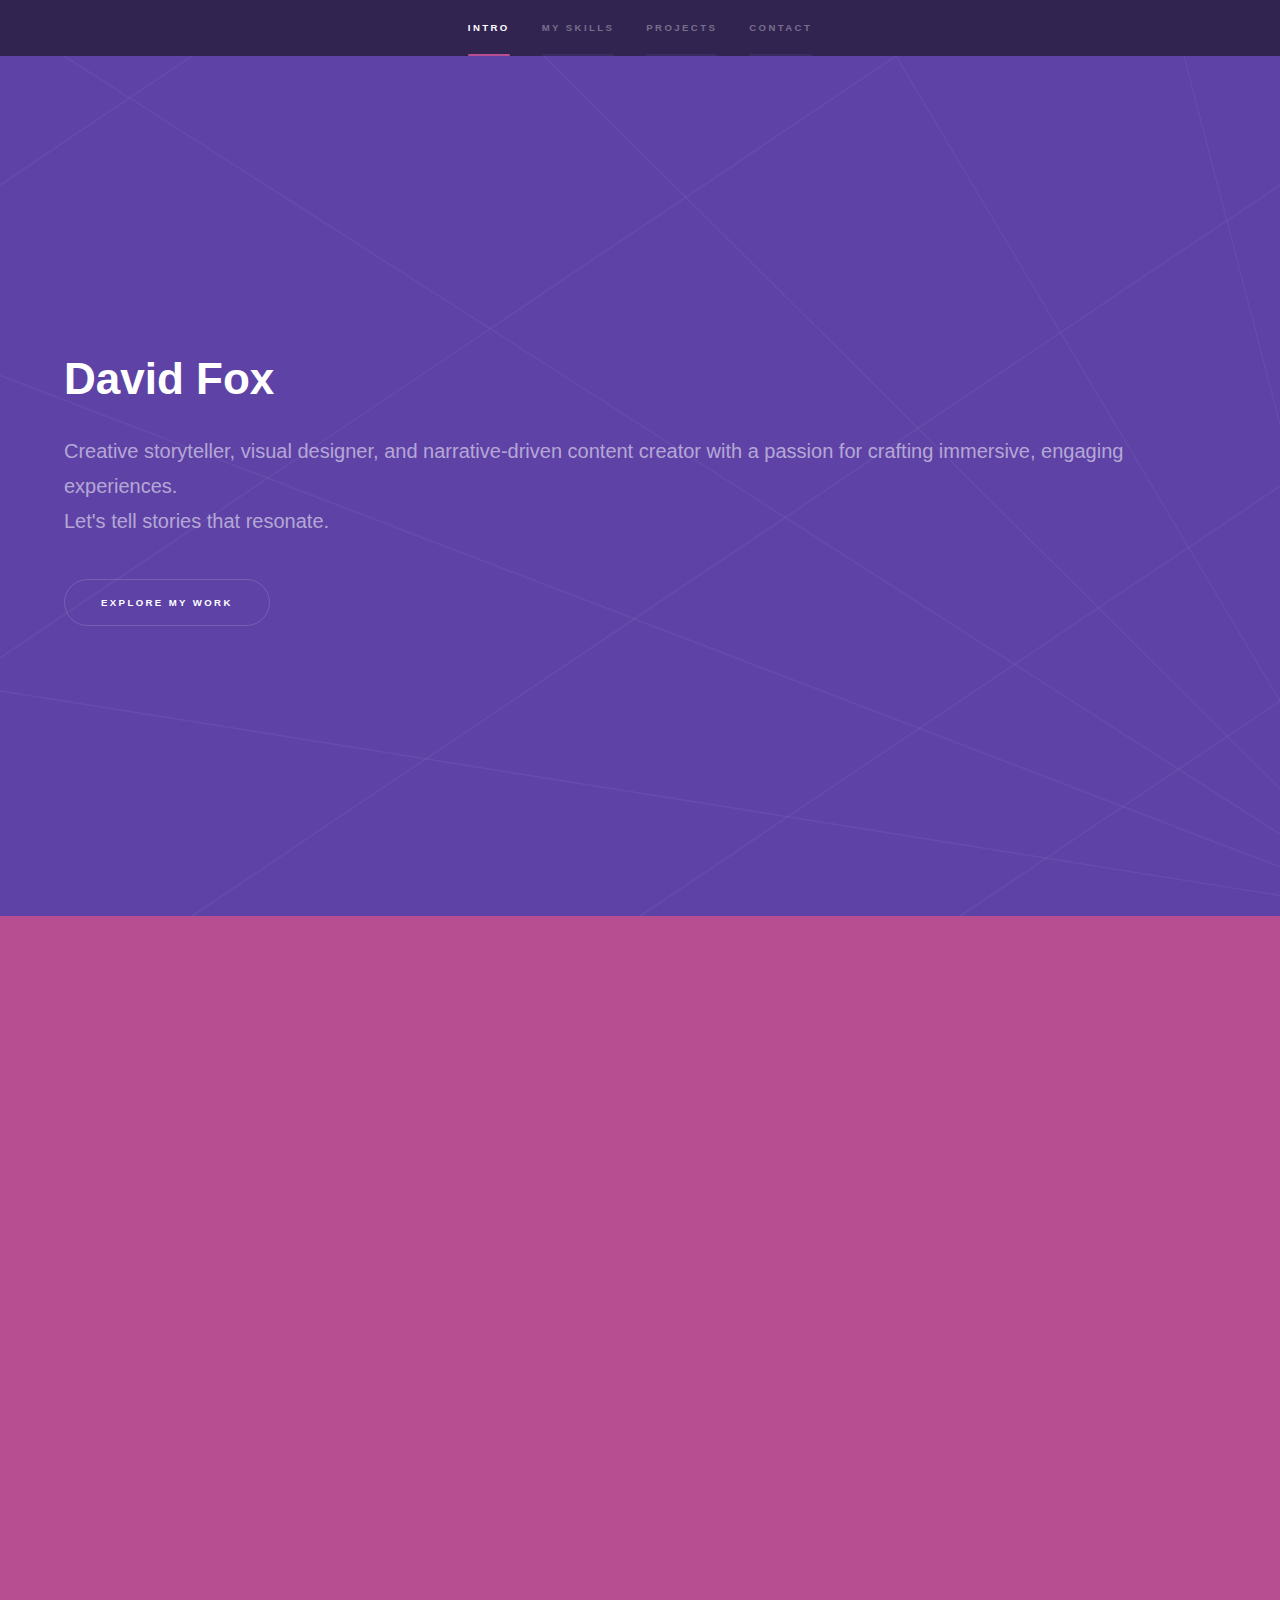
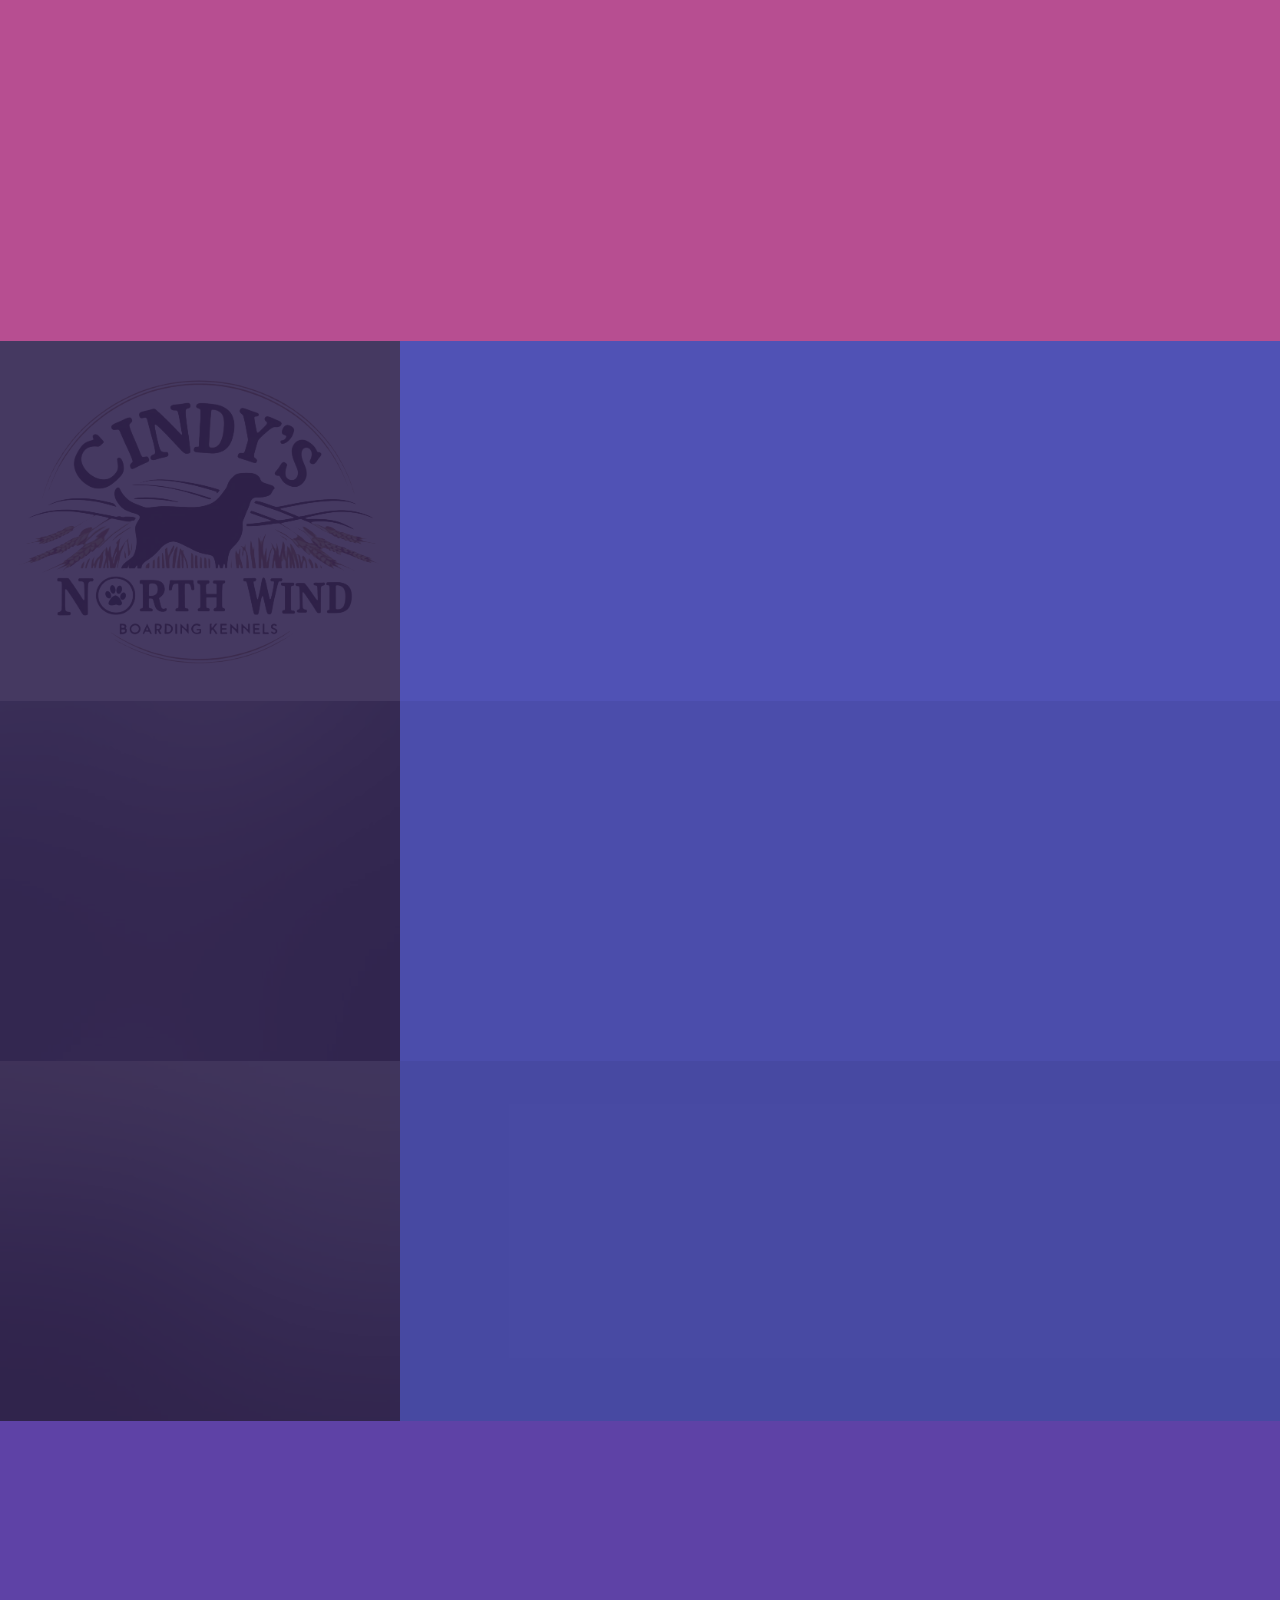
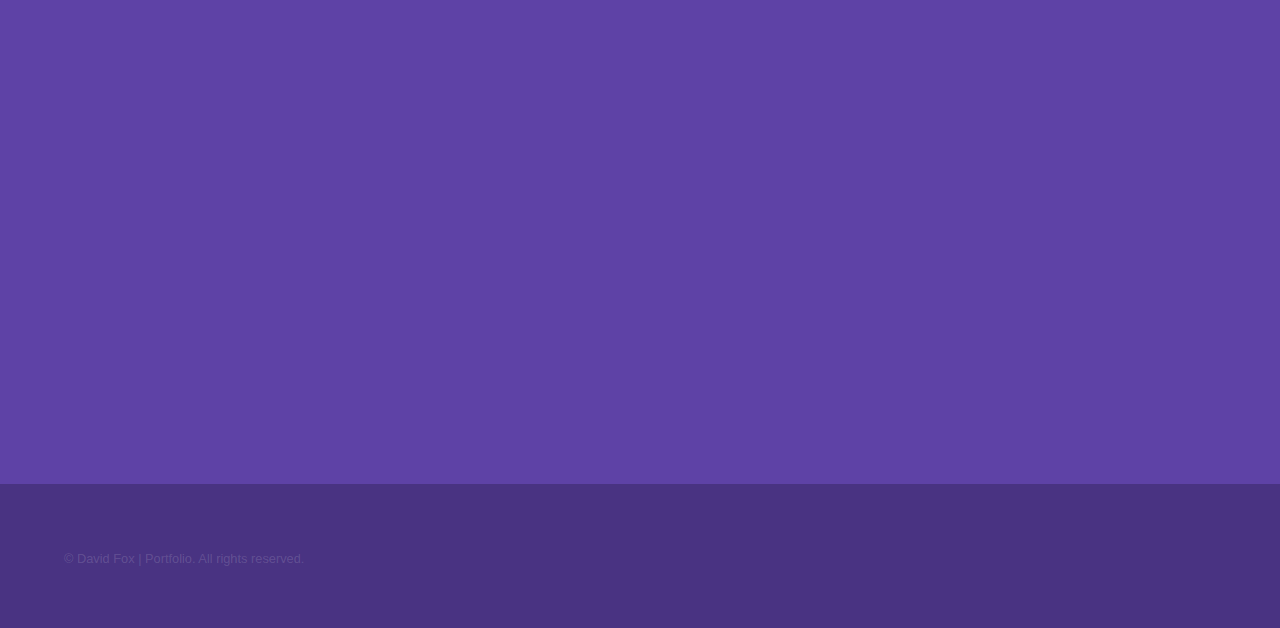
<file: index.html>
<!DOCTYPE HTML>
<!--
	Customized by David Fox - Portfolio
-->
<html>
	<head>
		<title>David Fox | Portfolio</title>
		<meta charset="utf-8" />
		<meta name="viewport" content="width=device-width, initial-scale=1, user-scalable=no" />
		<link rel="stylesheet" href="assets/css/main.css" />
		<noscript><link rel="stylesheet" href="assets/css/noscript.css" /></noscript>
	</head>
	<body class="is-preload">

		<!-- Sidebar -->
			<section id="sidebar">
				<div class="inner">
					<nav>
						<ul>
							<li><a href="#intro">Intro</a></li>
							<li><a href="#one">My Skills</a></li>
							<li><a href="#two">Projects</a></li>
							<li><a href="#three">Contact</a></li>
						</ul>
					</nav>
				</div>
			</section>

		<!-- Wrapper -->
			<div id="wrapper">

				<!-- Intro -->
					<section id="intro" class="wrapper style1 fullscreen fade-up">
						<div class="inner">
							<h1>David Fox</h1>
							<p>Creative storyteller, visual designer, and narrative-driven content creator with a passion for crafting immersive, engaging experiences.<br />
							Let's tell stories that resonate. </p>
							<ul class="actions">
								<li><a href="#two" class="button scrolly">Explore My Work</a></li>
							</ul>
						</div>
					</section>

				<!-- One -->
					<section id="one" class="wrapper style3 fade-up">
						<div class="inner">
							<h2>My Skills</h2>
							<p>My toolbox is a creative mix of storytelling, design, and tech-savvy solutions tailored for impactful results.</p>
							<div class="features">
								<section>
									<span class="icon solid major fa-code"></span>
									<h3>Creative Storytelling</h3>
									<p>Expert at crafting immersive narratives that engage, entertain, and inspire.</p>
								</section>
								<section>
									<span class="icon solid major fa-lock"></span>
									<h3>Brand Development</h3>
									<p>Skilled in creating emotionally resonant brand identities and marketing strategies.</p>
								</section>
								<section>
									<span class="icon solid major fa-cog"></span>
									<h3>Visual Design</h3>
									<p>From digital branding to visual storytelling, delivering polished and professional visuals.</p>
								</section>
								<section>
									<span class="icon solid major fa-desktop"></span>
									<h3>Customized Sublimation Production</h3>
									<p>Running with the design I am able to imprint my clients visions onto a variety of products via the sublimation heat transfer process.</p>
								</section>
								<section>
									<span class="icon solid major fa-link"></span>
									<h3>Custom Laser Cutting and Engraving</h3>
									<p>I'm not a Bond villain, but I can damn sure use a laser. Clients seeking to engrave just about any material with a personalized message or image have utilized my skills for personal items to larger scale production of gifts.</p>
								</section>
								<section>
									<span class="icon major fa-gem"></span>
									<h3>Photography</h3>
									<p>Owning and operating my small business, as well as a hobbyist I've had to learn how to take really good photos. While it compliments my other work more it is still a skill and toolset that when called upon can be requested for those special moments.</p>
								</section>
							</div>
							<ul class="actions">
								<li><a href="two" class="button">Explore My Work</a></li>
							</ul>
						</div>
					</section>

				<!-- Two -->
					<section id="two" class="wrapper style2 spotlights">
						<section>
							<a href="#" class="image"><img src="images/CNWBK_2083x2083_paw_included.png" alt="" data-position="center center" /></a>
							<div class="content">
								<div class="inner">
									<h2>North Wind Boarding Kennels</h2>
									<p>A rebranding and storytelling project capturing authentic small-town warmth and genuine pet care, distinctly contrasting impersonal luxury "dog hotels".</p>
									<ul class="actions">
										<li><a href="generic.html" class="button">View Project</a></li>
									</ul>
								</div>
							</div>
						</section>
						<section>
							<a href="#" class="image"><img src="images/pic02.jpg" alt="" data-position="top center" /></a>
							<div class="content">
								<div class="inner">
									<h2>Korimun: Noir Dark Fantasy D&D Campaign</h2>
									<p>Developed a cinematic, morally complex narrative-driven RPG campaign emphasizing reactive storytelling and deep player agency.</p>
									<ul class="actions">
										<li><a href="generic.html" class="button">Explore Korimun</a></li>
									</ul>
								</div>
							</div>
						</section>
						<section>
							<a href="#" class="image"><img src="images/pic03.jpg" alt="" data-position="25% 25%" /></a>
							<div class="content">
								<div class="inner">
									<h2>Custom Work</h2>
									<p>From hats, shirts, mugs, and more, I have the know how and the tools to bring my clients visual desires to life on a variety of products they can showcase and show off.</p>
									<ul class="actions">
										<li><a href="generic.html" class="button">See Custom Work</a></li>
									</ul>
								</div>
							</div>
						</section>
					</section>


				<!-- Three -->
					<section id="three" class="wrapper style1 fade-up">
						<div class="inner">
							<h2>Get in touch</h2>
							<p>Phasellus convallis elit id ullamcorper pulvinar. Duis aliquam turpis mauris, eu ultricies erat malesuada quis. Aliquam dapibus, lacus eget hendrerit bibendum, urna est aliquam sem, sit amet imperdiet est velit quis lorem.</p>
							<div class="split style1">
								<section>
									<form method="post" action="#">
										<div class="fields">
											<div class="field half">
												<label for="name">Name</label>
												<input type="text" name="name" id="name" />
											</div>
											<div class="field half">
												<label for="email">Email</label>
												<input type="text" name="email" id="email" />
											</div>
											<div class="field">
												<label for="message">Message</label>
												<textarea name="message" id="message" rows="5"></textarea>
											</div>
										</div>
										<ul class="actions">
											<li><a href="" class="button submit">Send Message</a></li>
										</ul>
									</form>
								</section>
								<section>
									<ul class="contact">
										<li>
											<h3>Address</h3>
											<span>12345 Somewhere Road #654<br />
											Rochester, NY 00000-000<br />
											USA</span>
										</li>
										<li>
											<h3>Email</h3>
											<a href="#">fox.dave@outlook.com</a>
										</li>
										<li>
											<h3>Phone</h3>
											<span>(585) 944-0173</span>
										</li>
										<li>
											<h3>Social</h3>
											<ul class="icons">
												<li><a href="#" class="icon brands fa-twitter"><span class="label">Twitter</span></a></li>
												<li><a href="#" class="icon brands fa-facebook-f"><span class="label">Facebook</span></a></li>
												<li><a href="#" class="icon brands fa-github"><span class="label">GitHub</span></a></li>
												<li><a href="#" class="icon brands fa-instagram"><span class="label">Instagram</span></a></li>
												<li><a href="#" class="icon brands fa-linkedin-in"><span class="label">LinkedIn</span></a></li>
											</ul>
										</li>
									</ul>
								</section>
							</div>
						</div>
					</section>

			</div>

		<!-- Footer -->
			<footer id="footer" class="wrapper style1-alt">
				<div class="inner">
					<ul class="menu">
						<li>&copy; David Fox | Portfolio. All rights reserved.</li>
					</ul>
				</div>
			</footer>

		<!-- Scripts -->
			<script src="assets/js/jquery.min.js"></script>
			<script src="assets/js/jquery.scrollex.min.js"></script>
			<script src="assets/js/jquery.scrolly.min.js"></script>
			<script src="assets/js/browser.min.js"></script>
			<script src="assets/js/breakpoints.min.js"></script>
			<script src="assets/js/util.js"></script>
			<script src="assets/js/main.js"></script>

	</body>
</html>
</file>
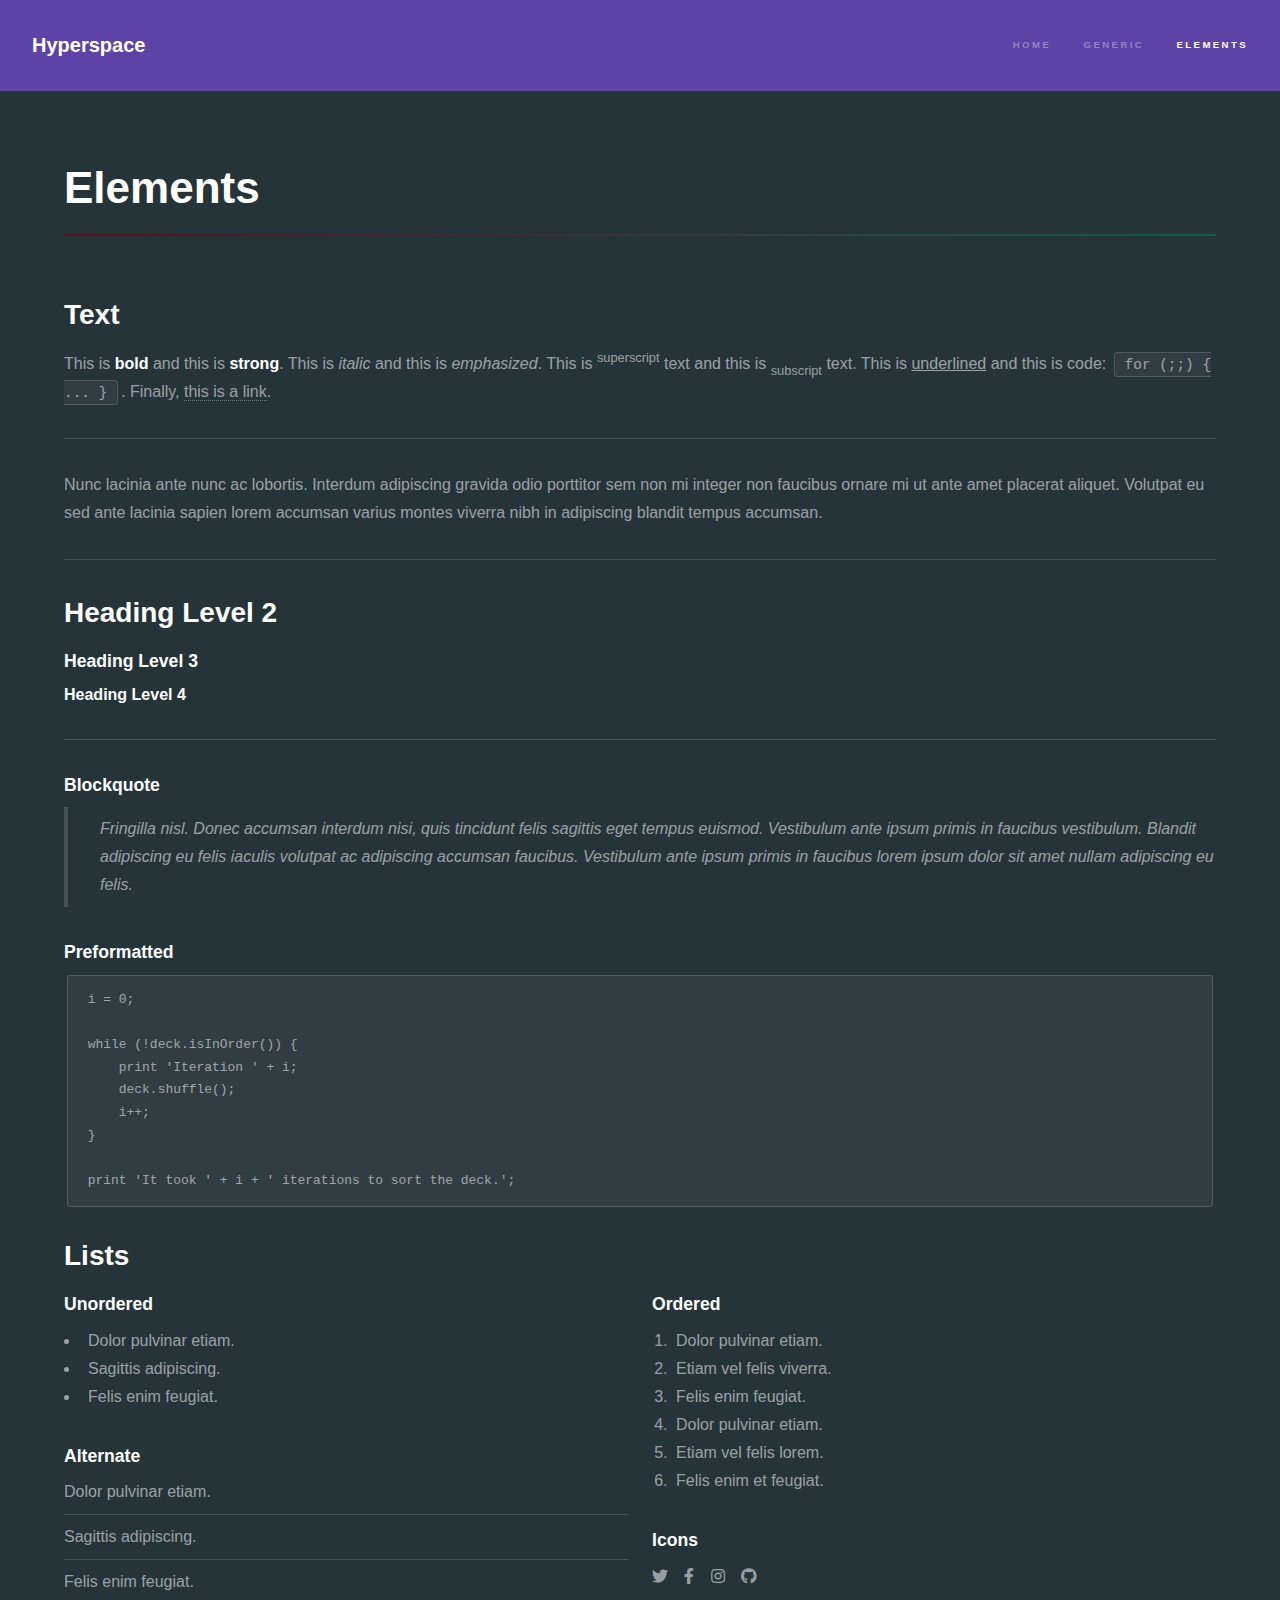
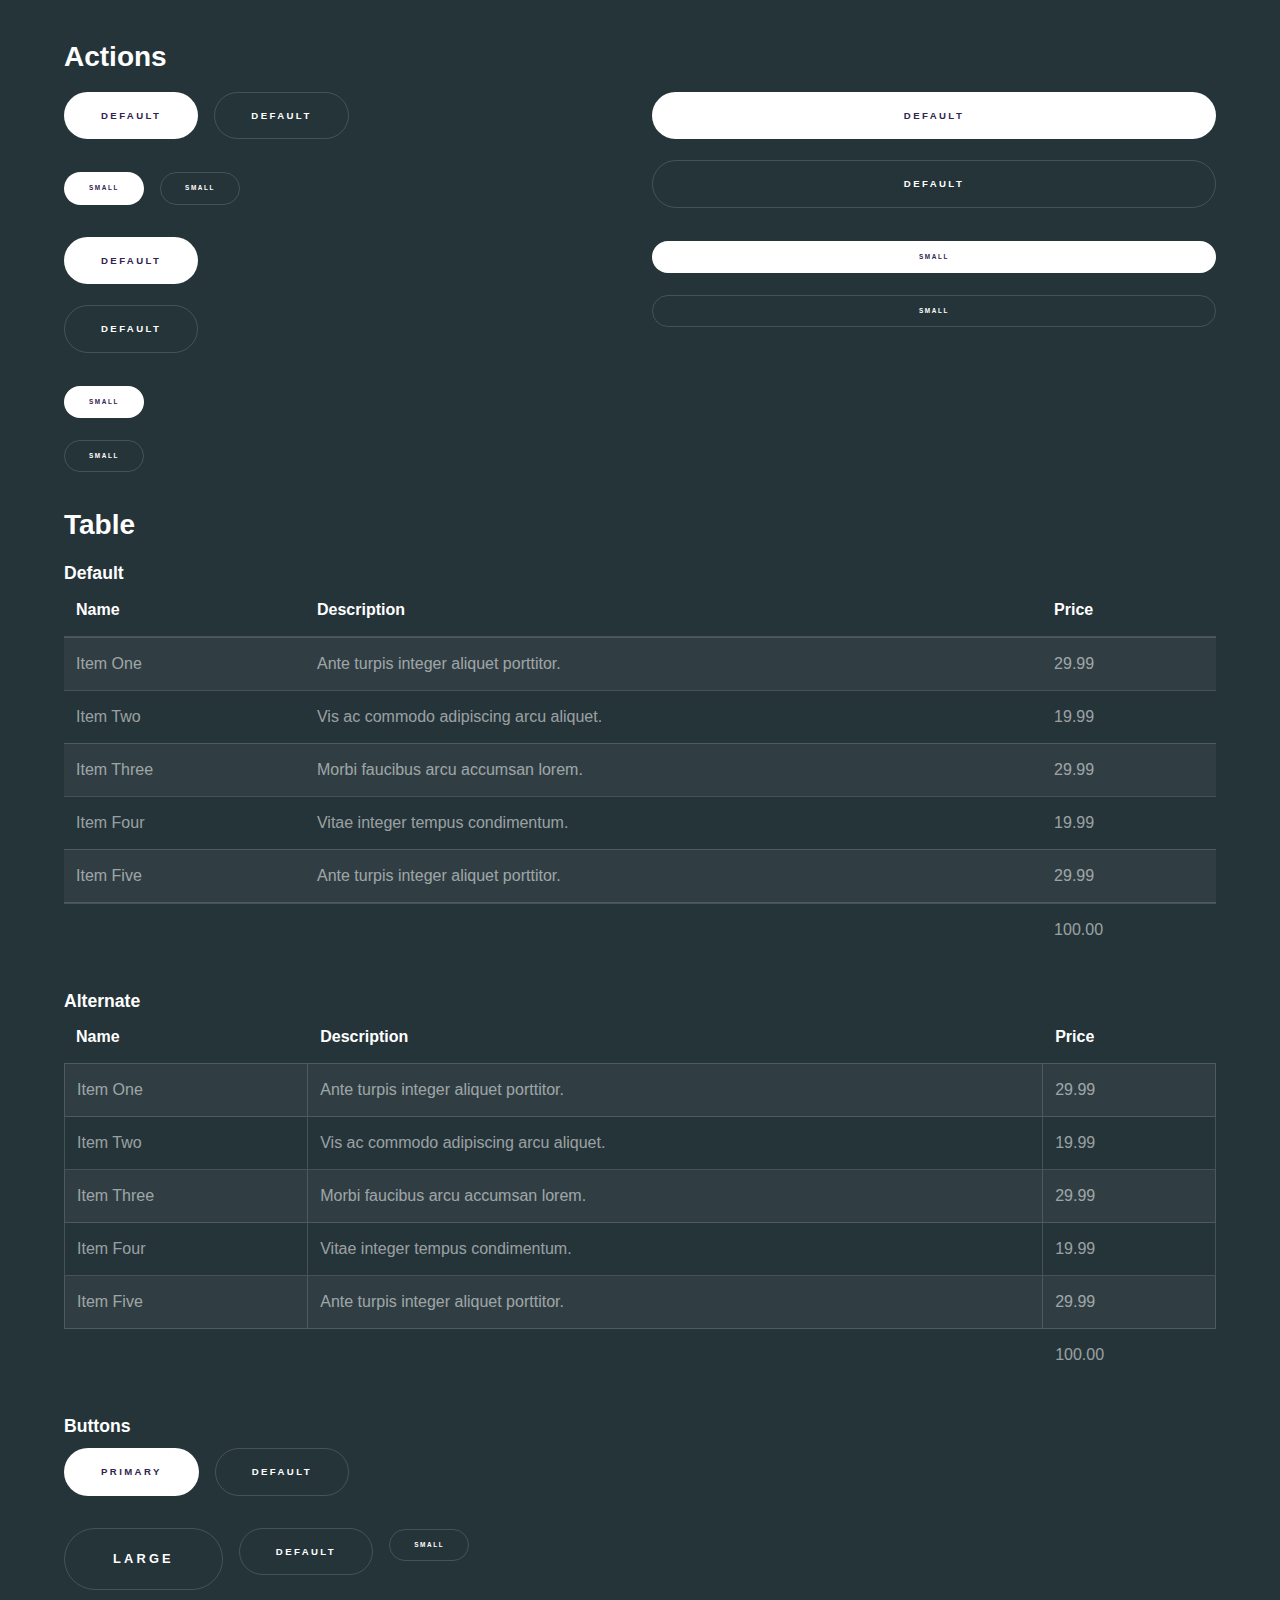
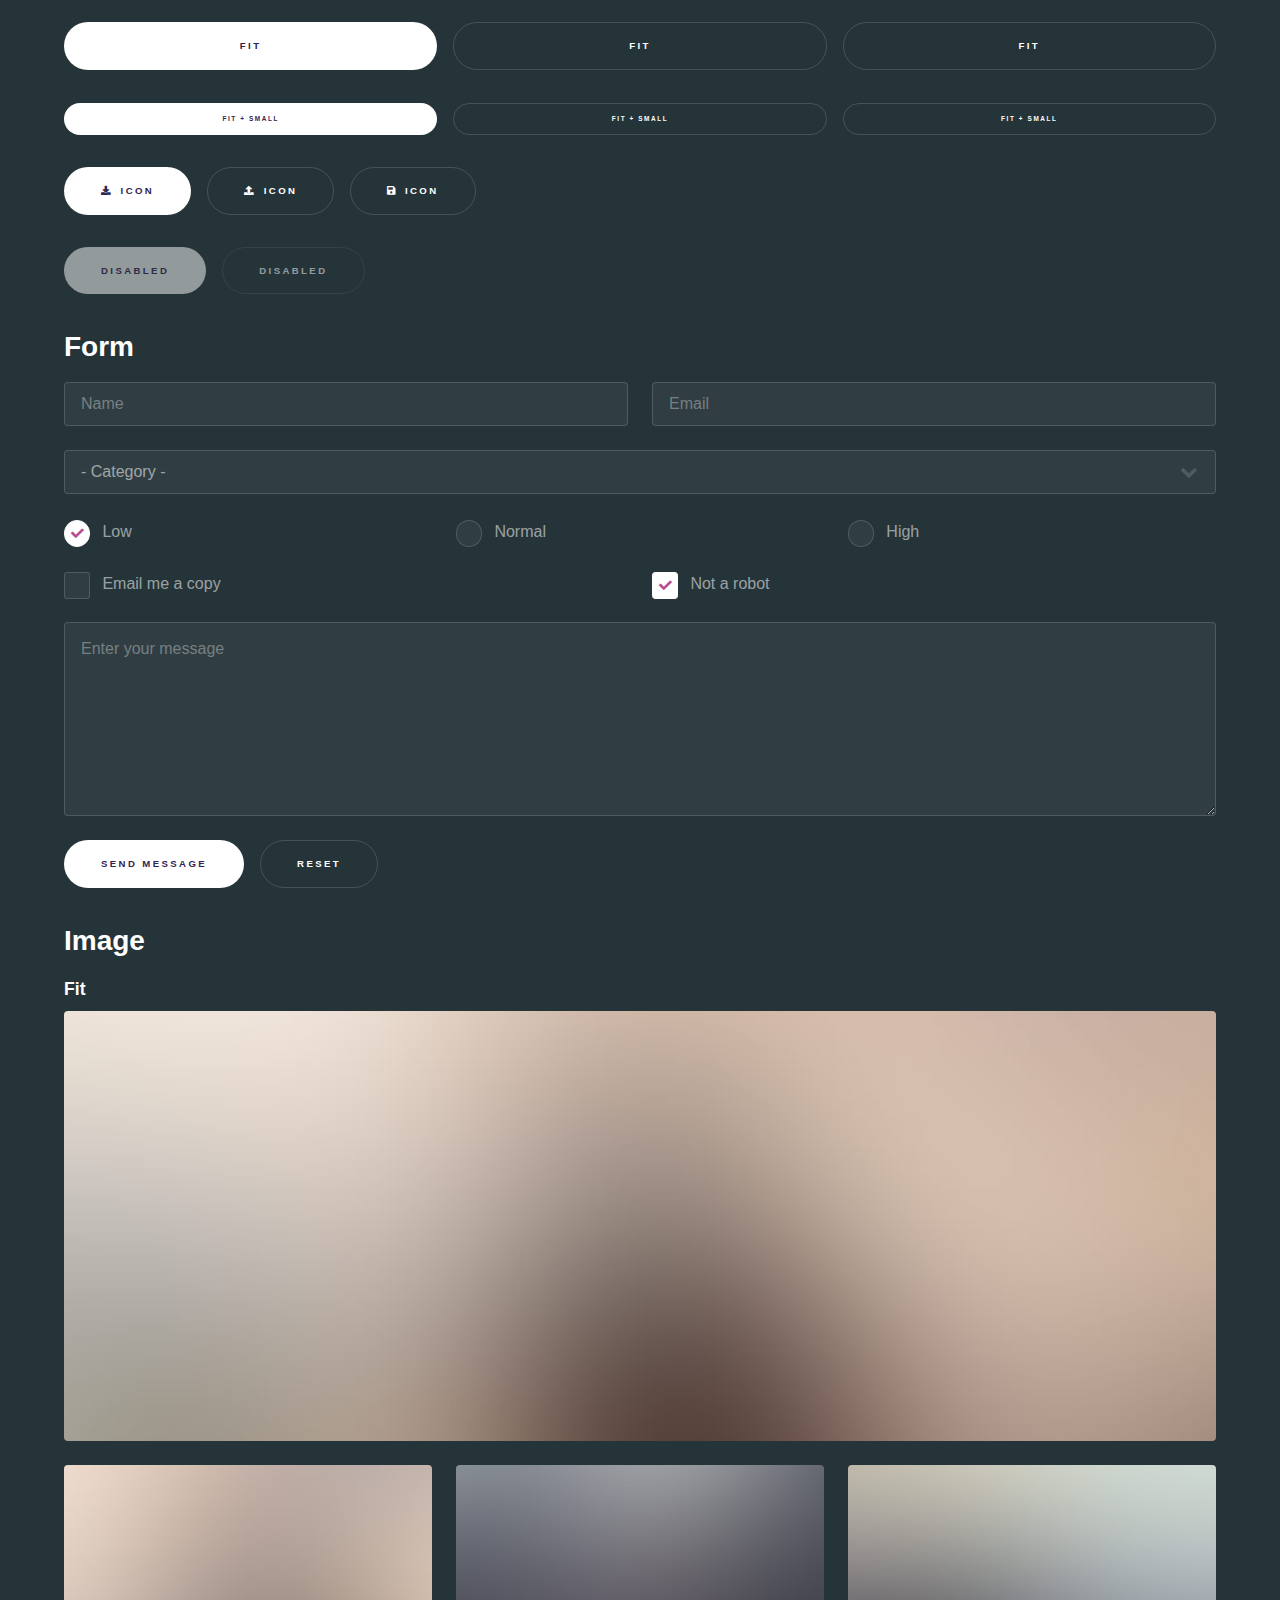
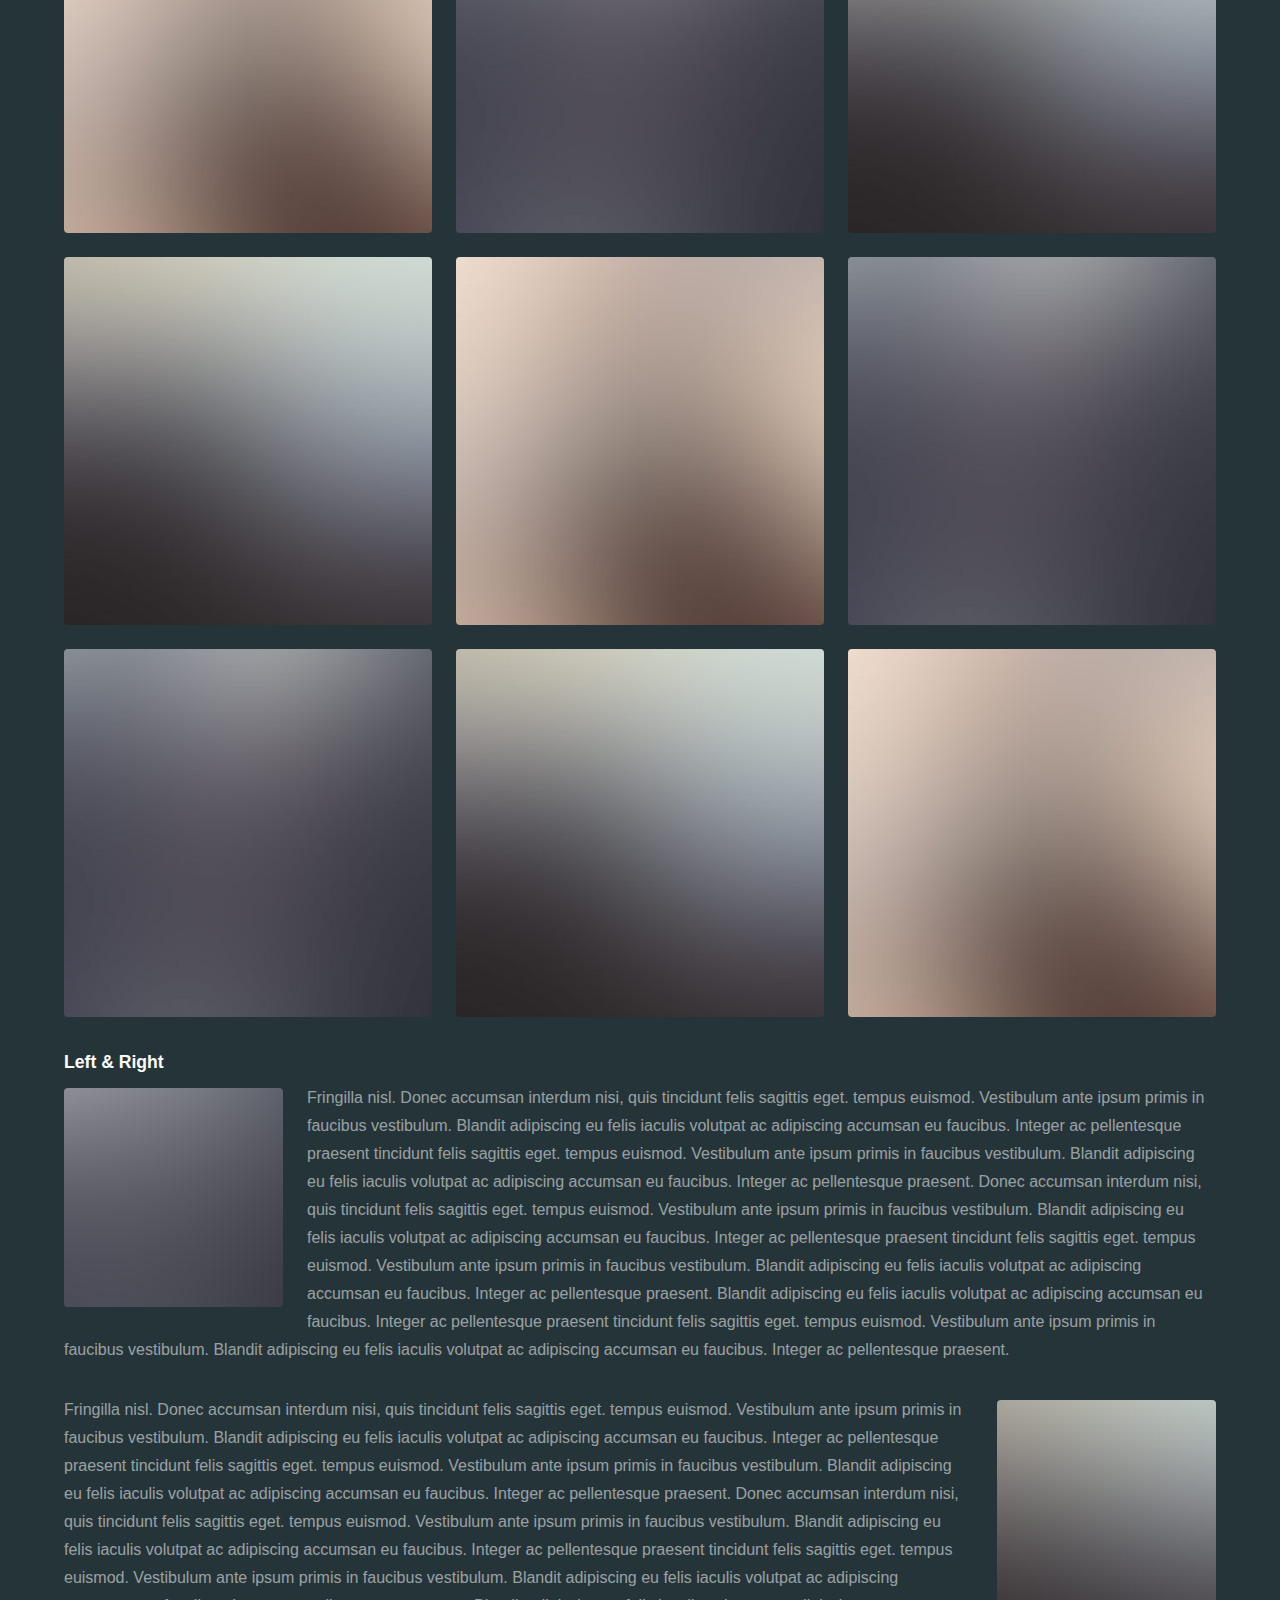
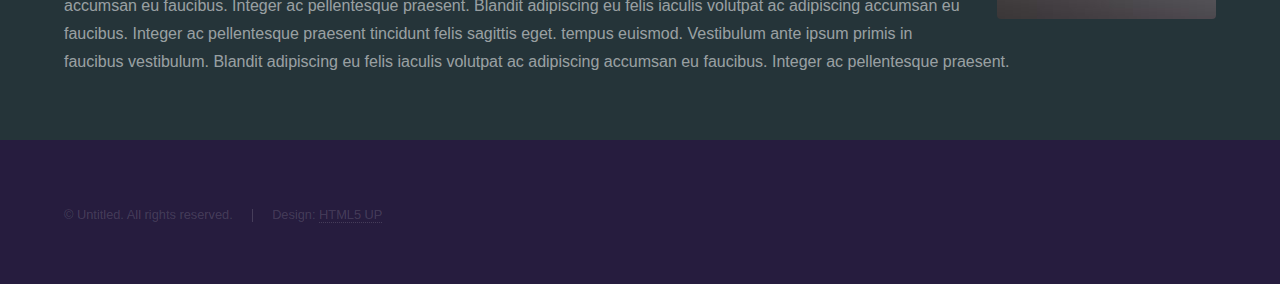
<file: elements.html>
<!DOCTYPE HTML>
<!--
	Hyperspace by HTML5 UP
	html5up.net | @ajlkn
	Free for personal and commercial use under the CCA 3.0 license (html5up.net/license)
-->
<html>
	<head>
		<title>Elements - Hyperspace by HTML5 UP</title>
		<meta charset="utf-8" />
		<meta name="viewport" content="width=device-width, initial-scale=1, user-scalable=no" />
		<link rel="stylesheet" href="assets/css/main.css" />
		<noscript><link rel="stylesheet" href="assets/css/noscript.css" /></noscript>
	</head>
	<body class="is-preload">

		<!-- Header -->
			<header id="header">
				<a href="index.html" class="title">Hyperspace</a>
				<nav>
					<ul>
						<li><a href="index.html">Home</a></li>
						<li><a href="generic.html">Generic</a></li>
						<li><a href="elements.html"  class="active">Elements</a></li>
					</ul>
				</nav>
			</header>

		<!-- Wrapper -->
			<div id="wrapper">

				<!-- Main -->
					<section id="main" class="wrapper">
						<div class="inner">
							<h1 class="major">Elements</h1>

							<!-- Text -->
								<section>
									<h2>Text</h2>
									<p>This is <b>bold</b> and this is <strong>strong</strong>. This is <i>italic</i> and this is <em>emphasized</em>.
									This is <sup>superscript</sup> text and this is <sub>subscript</sub> text.
									This is <u>underlined</u> and this is code: <code>for (;;) { ... }</code>. Finally, <a href="#">this is a link</a>.</p>
									<hr />
									<p>Nunc lacinia ante nunc ac lobortis. Interdum adipiscing gravida odio porttitor sem non mi integer non faucibus ornare mi ut ante amet placerat aliquet. Volutpat eu sed ante lacinia sapien lorem accumsan varius montes viverra nibh in adipiscing blandit tempus accumsan.</p>
									<hr />
									<h2>Heading Level 2</h2>
									<h3>Heading Level 3</h3>
									<h4>Heading Level 4</h4>
									<hr />
									<h3>Blockquote</h3>
									<blockquote>Fringilla nisl. Donec accumsan interdum nisi, quis tincidunt felis sagittis eget tempus euismod. Vestibulum ante ipsum primis in faucibus vestibulum. Blandit adipiscing eu felis iaculis volutpat ac adipiscing accumsan faucibus. Vestibulum ante ipsum primis in faucibus lorem ipsum dolor sit amet nullam adipiscing eu felis.</blockquote>
									<h3>Preformatted</h3>
									<pre><code>i = 0;

while (!deck.isInOrder()) {
    print 'Iteration ' + i;
    deck.shuffle();
    i++;
}

print 'It took ' + i + ' iterations to sort the deck.';</code></pre>
								</section>

							<!-- Lists -->
								<section>
									<h2>Lists</h2>
									<div class="row">
										<div class="col-6 col-12-medium">
											<h3>Unordered</h3>
											<ul>
												<li>Dolor pulvinar etiam.</li>
												<li>Sagittis adipiscing.</li>
												<li>Felis enim feugiat.</li>
											</ul>
											<h3>Alternate</h3>
											<ul class="alt">
												<li>Dolor pulvinar etiam.</li>
												<li>Sagittis adipiscing.</li>
												<li>Felis enim feugiat.</li>
											</ul>
										</div>
										<div class="col-6 col-12-medium">
											<h3>Ordered</h3>
											<ol>
												<li>Dolor pulvinar etiam.</li>
												<li>Etiam vel felis viverra.</li>
												<li>Felis enim feugiat.</li>
												<li>Dolor pulvinar etiam.</li>
												<li>Etiam vel felis lorem.</li>
												<li>Felis enim et feugiat.</li>
											</ol>
											<h3>Icons</h3>
											<ul class="icons">
												<li><a href="#" class="icon brands fa-twitter"><span class="label">Twitter</span></a></li>
												<li><a href="#" class="icon brands fa-facebook-f"><span class="label">Facebook</span></a></li>
												<li><a href="#" class="icon brands fa-instagram"><span class="label">Instagram</span></a></li>
												<li><a href="#" class="icon brands fa-github"><span class="label">Github</span></a></li>
											</ul>
										</div>
									</div>
									<h2>Actions</h2>
									<div class="row">
										<div class="col-6 col-12-medium">
											<ul class="actions">
												<li><a href="#" class="button primary">Default</a></li>
												<li><a href="#" class="button">Default</a></li>
											</ul>
											<ul class="actions small">
												<li><a href="#" class="button primary small">Small</a></li>
												<li><a href="#" class="button small">Small</a></li>
											</ul>
											<ul class="actions stacked">
												<li><a href="#" class="button primary">Default</a></li>
												<li><a href="#" class="button">Default</a></li>
											</ul>
											<ul class="actions stacked">
												<li><a href="#" class="button primary small">Small</a></li>
												<li><a href="#" class="button small">Small</a></li>
											</ul>
										</div>
										<div class="col-6 col-12-medium">
											<ul class="actions stacked">
												<li><a href="#" class="button primary fit">Default</a></li>
												<li><a href="#" class="button fit">Default</a></li>
											</ul>
											<ul class="actions stacked">
												<li><a href="#" class="button primary small fit">Small</a></li>
												<li><a href="#" class="button small fit">Small</a></li>
											</ul>
										</div>
									</div>
								</section>

							<!-- Table -->
								<section>
									<h2>Table</h2>
									<h3>Default</h3>
									<div class="table-wrapper">
										<table>
											<thead>
												<tr>
													<th>Name</th>
													<th>Description</th>
													<th>Price</th>
												</tr>
											</thead>
											<tbody>
												<tr>
													<td>Item One</td>
													<td>Ante turpis integer aliquet porttitor.</td>
													<td>29.99</td>
												</tr>
												<tr>
													<td>Item Two</td>
													<td>Vis ac commodo adipiscing arcu aliquet.</td>
													<td>19.99</td>
												</tr>
												<tr>
													<td>Item Three</td>
													<td> Morbi faucibus arcu accumsan lorem.</td>
													<td>29.99</td>
												</tr>
												<tr>
													<td>Item Four</td>
													<td>Vitae integer tempus condimentum.</td>
													<td>19.99</td>
												</tr>
												<tr>
													<td>Item Five</td>
													<td>Ante turpis integer aliquet porttitor.</td>
													<td>29.99</td>
												</tr>
											</tbody>
											<tfoot>
												<tr>
													<td colspan="2"></td>
													<td>100.00</td>
												</tr>
											</tfoot>
										</table>
									</div>

									<h3>Alternate</h3>
									<div class="table-wrapper">
										<table class="alt">
											<thead>
												<tr>
													<th>Name</th>
													<th>Description</th>
													<th>Price</th>
												</tr>
											</thead>
											<tbody>
												<tr>
													<td>Item One</td>
													<td>Ante turpis integer aliquet porttitor.</td>
													<td>29.99</td>
												</tr>
												<tr>
													<td>Item Two</td>
													<td>Vis ac commodo adipiscing arcu aliquet.</td>
													<td>19.99</td>
												</tr>
												<tr>
													<td>Item Three</td>
													<td> Morbi faucibus arcu accumsan lorem.</td>
													<td>29.99</td>
												</tr>
												<tr>
													<td>Item Four</td>
													<td>Vitae integer tempus condimentum.</td>
													<td>19.99</td>
												</tr>
												<tr>
													<td>Item Five</td>
													<td>Ante turpis integer aliquet porttitor.</td>
													<td>29.99</td>
												</tr>
											</tbody>
											<tfoot>
												<tr>
													<td colspan="2"></td>
													<td>100.00</td>
												</tr>
											</tfoot>
										</table>
									</div>
								</section>

							<!-- Buttons -->
								<section>
									<h3>Buttons</h3>
									<ul class="actions">
										<li><a href="#" class="button primary">Primary</a></li>
										<li><a href="#" class="button">Default</a></li>
									</ul>
									<ul class="actions">
										<li><a href="#" class="button large">Large</a></li>
										<li><a href="#" class="button">Default</a></li>
										<li><a href="#" class="button small">Small</a></li>
									</ul>
									<ul class="actions fit">
										<li><a href="#" class="button primary fit">Fit</a></li>
										<li><a href="#" class="button fit">Fit</a></li>
										<li><a href="#" class="button fit">Fit</a></li>
									</ul>
									<ul class="actions fit small">
										<li><a href="#" class="button primary fit small">Fit + Small</a></li>
										<li><a href="#" class="button fit small">Fit + Small</a></li>
										<li><a href="#" class="button fit small">Fit + Small</a></li>
									</ul>
									<ul class="actions">
										<li><a href="#" class="button primary icon solid fa-download">Icon</a></li>
										<li><a href="#" class="button icon solid fa-upload">Icon</a></li>
										<li><a href="#" class="button icon solid fa-save">Icon</a></li>
									</ul>
									<ul class="actions">
										<li><span class="button primary disabled">Disabled</span></li>
										<li><span class="button disabled">Disabled</span></li>
									</ul>
								</section>

							<!-- Form -->
								<section>
									<h2>Form</h2>
									<form method="post" action="#">
										<div class="row gtr-uniform">
											<div class="col-6 col-12-xsmall">
												<input type="text" name="demo-name" id="demo-name" value="" placeholder="Name" />
											</div>
											<div class="col-6 col-12-xsmall">
												<input type="email" name="demo-email" id="demo-email" value="" placeholder="Email" />
											</div>
											<div class="col-12">
												<select name="demo-category" id="demo-category">
													<option value="">- Category -</option>
													<option value="1">Manufacturing</option>
													<option value="1">Shipping</option>
													<option value="1">Administration</option>
													<option value="1">Human Resources</option>
												</select>
											</div>
											<div class="col-4 col-12-small">
												<input type="radio" id="demo-priority-low" name="demo-priority" checked>
												<label for="demo-priority-low">Low</label>
											</div>
											<div class="col-4 col-12-small">
												<input type="radio" id="demo-priority-normal" name="demo-priority">
												<label for="demo-priority-normal">Normal</label>
											</div>
											<div class="col-4 col-12-small">
												<input type="radio" id="demo-priority-high" name="demo-priority">
												<label for="demo-priority-high">High</label>
											</div>
											<div class="col-6 col-12-small">
												<input type="checkbox" id="demo-copy" name="demo-copy">
												<label for="demo-copy">Email me a copy</label>
											</div>
											<div class="col-6 col-12-small">
												<input type="checkbox" id="demo-human" name="demo-human" checked>
												<label for="demo-human">Not a robot</label>
											</div>
											<div class="col-12">
												<textarea name="demo-message" id="demo-message" placeholder="Enter your message" rows="6"></textarea>
											</div>
											<div class="col-12">
												<ul class="actions">
													<li><input type="submit" value="Send Message" class="primary" /></li>
													<li><input type="reset" value="Reset" /></li>
												</ul>
											</div>
										</div>
									</form>
								</section>

							<!-- Image -->
								<section>
									<h2>Image</h2>
									<h3>Fit</h3>
									<div class="box alt">
										<div class="row gtr-uniform">
											<div class="col-12"><span class="image fit"><img src="images/pic04.jpg" alt="" /></span></div>
											<div class="col-4"><span class="image fit"><img src="images/pic01.jpg" alt="" /></span></div>
											<div class="col-4"><span class="image fit"><img src="images/pic02.jpg" alt="" /></span></div>
											<div class="col-4"><span class="image fit"><img src="images/pic03.jpg" alt="" /></span></div>
											<div class="col-4"><span class="image fit"><img src="images/pic03.jpg" alt="" /></span></div>
											<div class="col-4"><span class="image fit"><img src="images/pic01.jpg" alt="" /></span></div>
											<div class="col-4"><span class="image fit"><img src="images/pic02.jpg" alt="" /></span></div>
											<div class="col-4"><span class="image fit"><img src="images/pic02.jpg" alt="" /></span></div>
											<div class="col-4"><span class="image fit"><img src="images/pic03.jpg" alt="" /></span></div>
											<div class="col-4"><span class="image fit"><img src="images/pic01.jpg" alt="" /></span></div>
										</div>
									</div>
									<h3>Left &amp; Right</h3>
									<p><span class="image left"><img src="images/pic05.jpg" alt="" /></span>Fringilla nisl. Donec accumsan interdum nisi, quis tincidunt felis sagittis eget. tempus euismod. Vestibulum ante ipsum primis in faucibus vestibulum. Blandit adipiscing eu felis iaculis volutpat ac adipiscing accumsan eu faucibus. Integer ac pellentesque praesent tincidunt felis sagittis eget. tempus euismod. Vestibulum ante ipsum primis in faucibus vestibulum. Blandit adipiscing eu felis iaculis volutpat ac adipiscing accumsan eu faucibus. Integer ac pellentesque praesent. Donec accumsan interdum nisi, quis tincidunt felis sagittis eget. tempus euismod. Vestibulum ante ipsum primis in faucibus vestibulum. Blandit adipiscing eu felis iaculis volutpat ac adipiscing accumsan eu faucibus. Integer ac pellentesque praesent tincidunt felis sagittis eget. tempus euismod. Vestibulum ante ipsum primis in faucibus vestibulum. Blandit adipiscing eu felis iaculis volutpat ac adipiscing accumsan eu faucibus. Integer ac pellentesque praesent. Blandit adipiscing eu felis iaculis volutpat ac adipiscing accumsan eu faucibus. Integer ac pellentesque praesent tincidunt felis sagittis eget. tempus euismod. Vestibulum ante ipsum primis in faucibus vestibulum. Blandit adipiscing eu felis iaculis volutpat ac adipiscing accumsan eu faucibus. Integer ac pellentesque praesent.</p>
									<p><span class="image right"><img src="images/pic06.jpg" alt="" /></span>Fringilla nisl. Donec accumsan interdum nisi, quis tincidunt felis sagittis eget. tempus euismod. Vestibulum ante ipsum primis in faucibus vestibulum. Blandit adipiscing eu felis iaculis volutpat ac adipiscing accumsan eu faucibus. Integer ac pellentesque praesent tincidunt felis sagittis eget. tempus euismod. Vestibulum ante ipsum primis in faucibus vestibulum. Blandit adipiscing eu felis iaculis volutpat ac adipiscing accumsan eu faucibus. Integer ac pellentesque praesent. Donec accumsan interdum nisi, quis tincidunt felis sagittis eget. tempus euismod. Vestibulum ante ipsum primis in faucibus vestibulum. Blandit adipiscing eu felis iaculis volutpat ac adipiscing accumsan eu faucibus. Integer ac pellentesque praesent tincidunt felis sagittis eget. tempus euismod. Vestibulum ante ipsum primis in faucibus vestibulum. Blandit adipiscing eu felis iaculis volutpat ac adipiscing accumsan eu faucibus. Integer ac pellentesque praesent. Blandit adipiscing eu felis iaculis volutpat ac adipiscing accumsan eu faucibus. Integer ac pellentesque praesent tincidunt felis sagittis eget. tempus euismod. Vestibulum ante ipsum primis in faucibus vestibulum. Blandit adipiscing eu felis iaculis volutpat ac adipiscing accumsan eu faucibus. Integer ac pellentesque praesent.</p>
								</section>

						</div>
					</section>

			</div>

		<!-- Footer -->
			<footer id="footer" class="wrapper alt">
				<div class="inner">
					<ul class="menu">
						<li>&copy; Untitled. All rights reserved.</li><li>Design: <a href="http://html5up.net">HTML5 UP</a></li>
					</ul>
				</div>
			</footer>

		<!-- Scripts -->
			<script src="assets/js/jquery.min.js"></script>
			<script src="assets/js/jquery.scrollex.min.js"></script>
			<script src="assets/js/jquery.scrolly.min.js"></script>
			<script src="assets/js/browser.min.js"></script>
			<script src="assets/js/breakpoints.min.js"></script>
			<script src="assets/js/util.js"></script>
			<script src="assets/js/main.js"></script>

	</body>
</html>
</file>
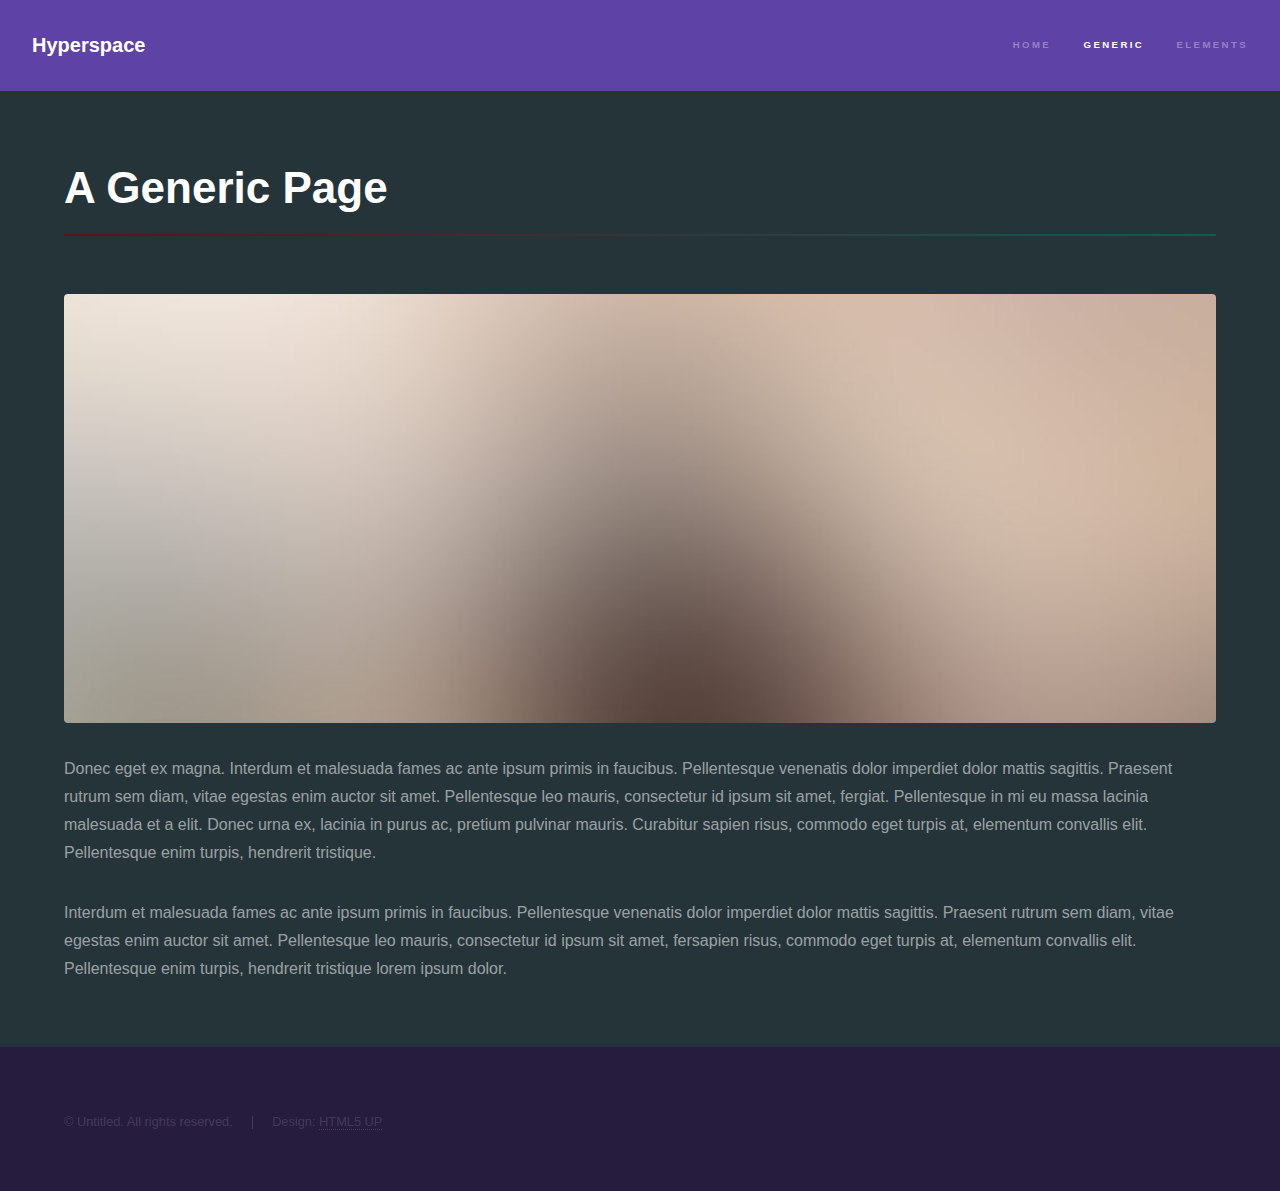
<file: generic.html>
<!DOCTYPE HTML>
<!--
	Hyperspace by HTML5 UP
	html5up.net | @ajlkn
	Free for personal and commercial use under the CCA 3.0 license (html5up.net/license)
-->
<html>
	<head>
		<title>Generic - Hyperspace by HTML5 UP</title>
		<meta charset="utf-8" />
		<meta name="viewport" content="width=device-width, initial-scale=1, user-scalable=no" />
		<link rel="stylesheet" href="assets/css/main.css" />
		<noscript><link rel="stylesheet" href="assets/css/noscript.css" /></noscript>
	</head>
	<body class="is-preload">

		<!-- Header -->
			<header id="header">
				<a href="index.html" class="title">Hyperspace</a>
				<nav>
					<ul>
						<li><a href="index.html">Home</a></li>
						<li><a href="generic.html" class="active">Generic</a></li>
						<li><a href="elements.html">Elements</a></li>
					</ul>
				</nav>
			</header>

		<!-- Wrapper -->
			<div id="wrapper">

				<!-- Main -->
					<section id="main" class="wrapper">
						<div class="inner">
							<h1 class="major">A Generic Page</h1>
							<span class="image fit"><img src="images/pic04.jpg" alt="" /></span>
							<p>Donec eget ex magna. Interdum et malesuada fames ac ante ipsum primis in faucibus. Pellentesque venenatis dolor imperdiet dolor mattis sagittis. Praesent rutrum sem diam, vitae egestas enim auctor sit amet. Pellentesque leo mauris, consectetur id ipsum sit amet, fergiat. Pellentesque in mi eu massa lacinia malesuada et a elit. Donec urna ex, lacinia in purus ac, pretium pulvinar mauris. Curabitur sapien risus, commodo eget turpis at, elementum convallis elit. Pellentesque enim turpis, hendrerit tristique.</p>
							<p>Interdum et malesuada fames ac ante ipsum primis in faucibus. Pellentesque venenatis dolor imperdiet dolor mattis sagittis. Praesent rutrum sem diam, vitae egestas enim auctor sit amet. Pellentesque leo mauris, consectetur id ipsum sit amet, fersapien risus, commodo eget turpis at, elementum convallis elit. Pellentesque enim turpis, hendrerit tristique lorem ipsum dolor.</p>
						</div>
					</section>

			</div>

		<!-- Footer -->
			<footer id="footer" class="wrapper alt">
				<div class="inner">
					<ul class="menu">
						<li>&copy; Untitled. All rights reserved.</li><li>Design: <a href="http://html5up.net">HTML5 UP</a></li>
					</ul>
				</div>
			</footer>

		<!-- Scripts -->
			<script src="assets/js/jquery.min.js"></script>
			<script src="assets/js/jquery.scrollex.min.js"></script>
			<script src="assets/js/jquery.scrolly.min.js"></script>
			<script src="assets/js/browser.min.js"></script>
			<script src="assets/js/breakpoints.min.js"></script>
			<script src="assets/js/util.js"></script>
			<script src="assets/js/main.js"></script>

	</body>
</html>
</file>
<file: assets/css/noscript.css>
/*
	Hyperspace by HTML5 UP
	html5up.net | @ajlkn
	Free for personal and commercial use under the CCA 3.0 license (html5up.net/license)
*/

/* Spotlights */

	.spotlights > section > .image:before {
		opacity: 0 !important;
	}

	.spotlights > section > .content > .inner {
		-moz-transform: none !important;
		-webkit-transform: none !important;
		-ms-transform: none !important;
		transform: none !important;
		opacity: 1 !important;
	}

/* Wrapper */

	.wrapper > .inner {
		opacity: 1 !important;
		-moz-transform: none !important;
		-webkit-transform: none !important;
		-ms-transform: none !important;
		transform: none !important;
	}

/* Sidebar */

	#sidebar > .inner {
		opacity: 1 !important;
	}

	#sidebar nav > ul > li {
		-moz-transform: none !important;
		-webkit-transform: none !important;
		-ms-transform: none !important;
		transform: none !important;
		opacity: 1 !important;
	}
</file>
<file: assets/css/main.css>
@import url(fontawesome-all.min.css);

/*
	Hyperspace by HTML5 UP
	html5up.net | @ajlkn
	Free for personal and commercial use under the CCA 3.0 license (html5up.net/license)
*/

html, body, div, span, applet, object,
iframe, h1, h2, h3, h4, h5, h6, p, blockquote,
pre, a, abbr, acronym, address, big, cite,
code, del, dfn, em, img, ins, kbd, q, s, samp,
small, strike, strong, sub, sup, tt, var, b,
u, i, center, dl, dt, dd, ol, ul, li, fieldset,
form, label, legend, table, caption, tbody,
tfoot, thead, tr, th, td, article, aside,
canvas, details, embed, figure, figcaption,
footer, header, hgroup, menu, nav, output, ruby,
section, summary, time, mark, audio, video {
	margin: 0;
	padding: 0;
	border: 0;
	font-size: 100%;
	font: inherit;
	vertical-align: baseline;}

article, aside, details, figcaption, figure,
footer, header, hgroup, menu, nav, section {
	display: block;}

body {
	line-height: 1;
}

ol, ul {
	list-style: none;
}

blockquote, q {
	quotes: none;
}

	blockquote:before, blockquote:after, q:before, q:after {
		content: '';
		content: none;
	}

table {
	border-collapse: collapse;
	border-spacing: 0;
}

body {
	-webkit-text-size-adjust: none;
}

mark {
	background-color: transparent;
	color: inherit;
}

input::-moz-focus-inner {
	border: 0;
	padding: 0;
}

input, select, textarea {
	-moz-appearance: none;
	-webkit-appearance: none;
	-ms-appearance: none;
	appearance: none;
}

/* Basic */

	@-ms-viewport {
		width: device-width;
	}

	body {
		-ms-overflow-style: scrollbar;
	}

	@media screen and (max-width: 480px) {

		html, body {
			min-width: 320px;
		}

	}

	html {
		box-sizing: border-box;
	}

	*, *:before, *:after {
		box-sizing: inherit;
	}

	body {
		background: #253439; /* Dark charcoal */
	}

		body.is-preload *, body.is-preload *:before, body.is-preload *:after {
			-moz-animation: none !important;
			-webkit-animation: none !important;
			-ms-animation: none !important;
			animation: none !important;
			-moz-transition: none !important;
			-webkit-transition: none !important;
			-ms-transition: none !important;
			transition: none !important;
		}

/* Type */

	body, input, select, textarea {
		color: rgba(255, 255, 255, 0.55);
		font-family: Arial, Helvetica, sans-serif;
		font-size: 16.5pt;
		font-weight: normal;
		line-height: 1.75;
	}

		@media screen and (max-width: 1680px) {

			body, input, select, textarea {
				font-size: 13pt;
			}

		}

		@media screen and (max-width: 1280px) {

			body, input, select, textarea {
				font-size: 12pt;
			}

		}

		@media screen and (max-width: 360px) {

			body, input, select, textarea {
				font-size: 11pt;
			}

		}

	a {
		-moz-transition: color 0.2s ease, border-bottom-color 0.2s ease;
		-webkit-transition: color 0.2s ease, border-bottom-color 0.2s ease;
		-ms-transition: color 0.2s ease, border-bottom-color 0.2s ease;
		transition: color 0.2s ease, border-bottom-color 0.2s ease;
		border-bottom: dotted 1px rgba(255, 255, 255, 0.35);
		color: inherit;
		text-decoration: none;
	}

		a:hover {
			border-bottom-color: transparent;
			color: #125a54;
		}

	strong, b {
		color: #ffffff;
		font-weight: bold;
	}

	em, i {
		font-style: italic;
	}

	p {
		margin: 0 0 2em 0;
	}

	h1, h2, h3, h4, h5, h6 {
		color: #ffffff;
		font-weight: bold;
		line-height: 1.5;
		margin: 0 0 0.5em 0;
	}

		h1 a, h2 a, h3 a, h4 a, h5 a, h6 a {
			color: inherit;
			text-decoration: none;
		}

	h1 {
		font-size: 2.75em;
	}

		h1.major {
			margin: 0 0 1.3em 0;
			position: relative;
			padding-bottom: 0.35em;
		}

			h1.major:after {
					  background-image: -moz-linear-gradient(to right, #5a1218, #125a54);
					  background-image: -webkit-linear-gradient(to right, #5a1218, #125a54);
					  background-image: -ms-linear-gradient(to right, #5a1218, #125a54);
					  background-image: linear-gradient(to right, #5a1218, #125a54);
				-moz-transition: max-width 0.2s ease;
				-webkit-transition: max-width 0.2s ease;
				-ms-transition: max-width 0.2s ease;
				transition: max-width 0.2s ease;
				border-radius: 0.2em;
				bottom: 0;
				content: '';
				height: 0.05em;
				position: absolute;
				right: 0;
				width: 100%;
			}

	h2 {
		font-size: 1.75em;
	}

	h3 {
		font-size: 1.1em;
	}

	h4 {
		font-size: 1em;
	}

	h5 {
		font-size: 0.8em;
	}

	h6 {
		font-size: 0.6em;
	}

	@media screen and (max-width: 736px) {

		h1 {
			font-size: 2em;
		}

		h2 {
			font-size: 1.25em;
		}

		h3 {
			font-size: 1em;
		}

		h4 {
			font-size: 0.8em;
		}

		h5 {
			font-size: 0.6em;
		}

		h6 {
			font-size: 0.6em;
		}

	}

	sub {
		font-size: 0.8em;
		position: relative;
		top: 0.5em;
	}

	sup {
		font-size: 0.8em;
		position: relative;
		top: -0.5em;
	}

	blockquote {
		border-left: solid 4px rgba(255, 255, 255, 0.15);
		font-style: italic;
		margin: 0 0 2em 0;
		padding: 0.5em 0 0.5em 2em;
	}

	code {
		background: rgba(255, 255, 255, 0.05);
		border-radius: 0.25em;
		border: solid 1px rgba(255, 255, 255, 0.15);
		font-family: "Courier New", monospace;
		font-size: 0.9em;
		margin: 0 0.25em;
		padding: 0.25em 0.65em;
	}

	pre {
		-webkit-overflow-scrolling: touch;
		font-family: "Courier New", monospace;
		font-size: 0.9em;
		margin: 0 0 2em 0;
	}

		pre code {
			display: block;
			line-height: 1.75em;
			padding: 1em 1.5em;
			overflow-x: auto;
		}

	hr {
		border: 0;
		border-bottom: solid 1px rgba(255, 255, 255, 0.15);
		margin: 2em 0;
	}

		hr.major {
			margin: 3em 0;
		}

	.align-left {
		text-align: left;
	}

	.align-center {
		text-align: center;
	}

	.align-right {
		text-align: right;
	}

/* Row */

	.row {
		display: flex;
		flex-wrap: wrap;
		box-sizing: border-box;
		align-items: stretch;
	}

		.row > * {
			box-sizing: border-box;
		}

		.row.gtr-uniform > * > :last-child {
			margin-bottom: 0;
		}

		.row.aln-left {
			justify-content: flex-start;
		}

		.row.aln-center {
			justify-content: center;
		}

		.row.aln-right {
			justify-content: flex-end;
		}

		.row.aln-top {
			align-items: flex-start;
		}

		.row.aln-middle {
			align-items: center;
		}

		.row.aln-bottom {
			align-items: flex-end;
		}

		.row > .imp {
			order: -1;
		}

		.row > .col-1 {
			width: 8.33333%;
		}

		.row > .off-1 {
			margin-left: 8.33333%;
		}

		.row > .col-2 {
			width: 16.66667%;
		}

		.row > .off-2 {
			margin-left: 16.66667%;
		}

		.row > .col-3 {
			width: 25%;
		}

		.row > .off-3 {
			margin-left: 25%;
		}

		.row > .col-4 {
			width: 33.33333%;
		}

		.row > .off-4 {
			margin-left: 33.33333%;
		}

		.row > .col-5 {
			width: 41.66667%;
		}

		.row > .off-5 {
			margin-left: 41.66667%;
		}

		.row > .col-6 {
			width: 50%;
		}

		.row > .off-6 {
			margin-left: 50%;
		}

		.row > .col-7 {
			width: 58.33333%;
		}

		.row > .off-7 {
			margin-left: 58.33333%;
		}

		.row > .col-8 {
			width: 66.66667%;
		}

		.row > .off-8 {
			margin-left: 66.66667%;
		}

		.row > .col-9 {
			width: 75%;
		}

		.row > .off-9 {
			margin-left: 75%;
		}

		.row > .col-10 {
			width: 83.33333%;
		}

		.row > .off-10 {
			margin-left: 83.33333%;
		}

		.row > .col-11 {
			width: 91.66667%;
		}

		.row > .off-11 {
			margin-left: 91.66667%;
		}

		.row > .col-12 {
			width: 100%;
		}

		.row > .off-12 {
			margin-left: 100%;
		}

		.row.gtr-0 {
			margin-top: 0;
			margin-left: 0em;
		}

			.row.gtr-0 > * {
				padding: 0 0 0 0em;
			}

			.row.gtr-0.gtr-uniform {
				margin-top: 0em;
			}

				.row.gtr-0.gtr-uniform > * {
					padding-top: 0em;
				}

		.row.gtr-25 {
			margin-top: 0;
			margin-left: -0.375em;
		}

			.row.gtr-25 > * {
				padding: 0 0 0 0.375em;
			}

			.row.gtr-25.gtr-uniform {
				margin-top: -0.375em;
			}

				.row.gtr-25.gtr-uniform > * {
					padding-top: 0.375em;
				}

		.row.gtr-50 {
			margin-top: 0;
			margin-left: -0.75em;
		}

			.row.gtr-50 > * {
				padding: 0 0 0 0.75em;
			}

			.row.gtr-50.gtr-uniform {
				margin-top: -0.75em;
			}

				.row.gtr-50.gtr-uniform > * {
					padding-top: 0.75em;
				}

		.row {
			margin-top: 0;
			margin-left: -1.5em;
		}

			.row > * {
				padding: 0 0 0 1.5em;
			}

			.row.gtr-uniform {
				margin-top: -1.5em;
			}

				.row.gtr-uniform > * {
					padding-top: 1.5em;
				}

		.row.gtr-150 {
			margin-top: 0;
			margin-left: -2.25em;
		}

			.row.gtr-150 > * {
				padding: 0 0 0 2.25em;
			}

			.row.gtr-150.gtr-uniform {
				margin-top: -2.25em;
			}

				.row.gtr-150.gtr-uniform > * {
					padding-top: 2.25em;
				}

		.row.gtr-200 {
			margin-top: 0;
			margin-left: -3em;
		}

			.row.gtr-200 > * {
				padding: 0 0 0 3em;
			}

			.row.gtr-200.gtr-uniform {
				margin-top: -3em;
			}

				.row.gtr-200.gtr-uniform > * {
					padding-top: 3em;
				}

		@media screen and (max-width: 1680px) {

			.row {
				display: flex;
				flex-wrap: wrap;
				box-sizing: border-box;
				align-items: stretch;
			}

				.row > * {
					box-sizing: border-box;
				}

				.row.gtr-uniform > * > :last-child {
					margin-bottom: 0;
				}

				.row.aln-left {
					justify-content: flex-start;
				}

				.row.aln-center {
					justify-content: center;
				}

				.row.aln-right {
					justify-content: flex-end;
				}

				.row.aln-top {
					align-items: flex-start;
				}

				.row.aln-middle {
					align-items: center;
				}

				.row.aln-bottom {
					align-items: flex-end;
				}

				.row > .imp-xlarge {
					order: -1;
				}

				.row > .col-1-xlarge {
					width: 8.33333%;
				}

				.row > .off-1-xlarge {
					margin-left: 8.33333%;
				}

				.row > .col-2-xlarge {
					width: 16.66667%;
				}

				.row > .off-2-xlarge {
					margin-left: 16.66667%;
				}

				.row > .col-3-xlarge {
					width: 25%;
				}

				.row > .off-3-xlarge {
					margin-left: 25%;
				}

				.row > .col-4-xlarge {
					width: 33.33333%;
				}

				.row > .off-4-xlarge {
					margin-left: 33.33333%;
				}

				.row > .col-5-xlarge {
					width: 41.66667%;
				}

				.row > .off-5-xlarge {
					margin-left: 41.66667%;
				}

				.row > .col-6-xlarge {
					width: 50%;
				}

				.row > .off-6-xlarge {
					margin-left: 50%;
				}

				.row > .col-7-xlarge {
					width: 58.33333%;
				}

				.row > .off-7-xlarge {
					margin-left: 58.33333%;
				}

				.row > .col-8-xlarge {
					width: 66.66667%;
				}

				.row > .off-8-xlarge {
					margin-left: 66.66667%;
				}

				.row > .col-9-xlarge {
					width: 75%;
				}

				.row > .off-9-xlarge {
					margin-left: 75%;
				}

				.row > .col-10-xlarge {
					width: 83.33333%;
				}

				.row > .off-10-xlarge {
					margin-left: 83.33333%;
				}

				.row > .col-11-xlarge {
					width: 91.66667%;
				}

				.row > .off-11-xlarge {
					margin-left: 91.66667%;
				}

				.row > .col-12-xlarge {
					width: 100%;
				}

				.row > .off-12-xlarge {
					margin-left: 100%;
				}

				.row.gtr-0 {
					margin-top: 0;
					margin-left: 0em;
				}

					.row.gtr-0 > * {
						padding: 0 0 0 0em;
					}

					.row.gtr-0.gtr-uniform {
						margin-top: 0em;
					}

						.row.gtr-0.gtr-uniform > * {
							padding-top: 0em;
						}

				.row.gtr-25 {
					margin-top: 0;
					margin-left: -0.375em;
				}

					.row.gtr-25 > * {
						padding: 0 0 0 0.375em;
					}

					.row.gtr-25.gtr-uniform {
						margin-top: -0.375em;
					}

						.row.gtr-25.gtr-uniform > * {
							padding-top: 0.375em;
						}

				.row.gtr-50 {
					margin-top: 0;
					margin-left: -0.75em;
				}

					.row.gtr-50 > * {
						padding: 0 0 0 0.75em;
					}

					.row.gtr-50.gtr-uniform {
						margin-top: -0.75em;
					}

						.row.gtr-50.gtr-uniform > * {
							padding-top: 0.75em;
						}

				.row {
					margin-top: 0;
					margin-left: -1.5em;
				}

					.row > * {
						padding: 0 0 0 1.5em;
					}

					.row.gtr-uniform {
						margin-top: -1.5em;
					}

						.row.gtr-uniform > * {
							padding-top: 1.5em;
						}

				.row.gtr-150 {
					margin-top: 0;
					margin-left: -2.25em;
				}

					.row.gtr-150 > * {
						padding: 0 0 0 2.25em;
					}

					.row.gtr-150.gtr-uniform {
						margin-top: -2.25em;
					}

						.row.gtr-150.gtr-uniform > * {
							padding-top: 2.25em;
						}

				.row.gtr-200 {
					margin-top: 0;
					margin-left: -3em;
				}

					.row.gtr-200 > * {
						padding: 0 0 0 3em;
					}

					.row.gtr-200.gtr-uniform {
						margin-top: -3em;
					}

						.row.gtr-200.gtr-uniform > * {
							padding-top: 3em;
						}

		}

		@media screen and (max-width: 1280px) {

			.row {
				display: flex;
				flex-wrap: wrap;
				box-sizing: border-box;
				align-items: stretch;
			}

				.row > * {
					box-sizing: border-box;
				}

				.row.gtr-uniform > * > :last-child {
					margin-bottom: 0;
				}

				.row.aln-left {
					justify-content: flex-start;
				}

				.row.aln-center {
					justify-content: center;
				}

				.row.aln-right {
					justify-content: flex-end;
				}

				.row.aln-top {
					align-items: flex-start;
				}

				.row.aln-middle {
					align-items: center;
				}

				.row.aln-bottom {
					align-items: flex-end;
				}

				.row > .imp-large {
					order: -1;
				}

				.row > .col-1-large {
					width: 8.33333%;
				}

				.row > .off-1-large {
					margin-left: 8.33333%;
				}

				.row > .col-2-large {
					width: 16.66667%;
				}

				.row > .off-2-large {
					margin-left: 16.66667%;
				}

				.row > .col-3-large {
					width: 25%;
				}

				.row > .off-3-large {
					margin-left: 25%;
				}

				.row > .col-4-large {
					width: 33.33333%;
				}

				.row > .off-4-large {
					margin-left: 33.33333%;
				}

				.row > .col-5-large {
					width: 41.66667%;
				}

				.row > .off-5-large {
					margin-left: 41.66667%;
				}

				.row > .col-6-large {
					width: 50%;
				}

				.row > .off-6-large {
					margin-left: 50%;
				}

				.row > .col-7-large {
					width: 58.33333%;
				}

				.row > .off-7-large {
					margin-left: 58.33333%;
				}

				.row > .col-8-large {
					width: 66.66667%;
				}

				.row > .off-8-large {
					margin-left: 66.66667%;
				}

				.row > .col-9-large {
					width: 75%;
				}

				.row > .off-9-large {
					margin-left: 75%;
				}

				.row > .col-10-large {
					width: 83.33333%;
				}

				.row > .off-10-large {
					margin-left: 83.33333%;
				}

				.row > .col-11-large {
					width: 91.66667%;
				}

				.row > .off-11-large {
					margin-left: 91.66667%;
				}

				.row > .col-12-large {
					width: 100%;
				}

				.row > .off-12-large {
					margin-left: 100%;
				}

				.row.gtr-0 {
					margin-top: 0;
					margin-left: 0em;
				}

					.row.gtr-0 > * {
						padding: 0 0 0 0em;
					}

					.row.gtr-0.gtr-uniform {
						margin-top: 0em;
					}

						.row.gtr-0.gtr-uniform > * {
							padding-top: 0em;
						}

				.row.gtr-25 {
					margin-top: 0;
					margin-left: -0.375em;
				}

					.row.gtr-25 > * {
						padding: 0 0 0 0.375em;
					}

					.row.gtr-25.gtr-uniform {
						margin-top: -0.375em;
					}

						.row.gtr-25.gtr-uniform > * {
							padding-top: 0.375em;
						}

				.row.gtr-50 {
					margin-top: 0;
					margin-left: -0.75em;
				}

					.row.gtr-50 > * {
						padding: 0 0 0 0.75em;
					}

					.row.gtr-50.gtr-uniform {
						margin-top: -0.75em;
					}

						.row.gtr-50.gtr-uniform > * {
							padding-top: 0.75em;
						}

				.row {
					margin-top: 0;
					margin-left: -1.5em;
				}

					.row > * {
						padding: 0 0 0 1.5em;
					}

					.row.gtr-uniform {
						margin-top: -1.5em;
					}

						.row.gtr-uniform > * {
							padding-top: 1.5em;
						}

				.row.gtr-150 {
					margin-top: 0;
					margin-left: -2.25em;
				}

					.row.gtr-150 > * {
						padding: 0 0 0 2.25em;
					}

					.row.gtr-150.gtr-uniform {
						margin-top: -2.25em;
					}

						.row.gtr-150.gtr-uniform > * {
							padding-top: 2.25em;
						}

				.row.gtr-200 {
					margin-top: 0;
					margin-left: -3em;
				}

					.row.gtr-200 > * {
						padding: 0 0 0 3em;
					}

					.row.gtr-200.gtr-uniform {
						margin-top: -3em;
					}

						.row.gtr-200.gtr-uniform > * {
							padding-top: 3em;
						}

		}

		@media screen and (max-width: 980px) {

			.row {
				display: flex;
				flex-wrap: wrap;
				box-sizing: border-box;
				align-items: stretch;
			}

				.row > * {
					box-sizing: border-box;
				}

				.row.gtr-uniform > * > :last-child {
					margin-bottom: 0;
				}

				.row.aln-left {
					justify-content: flex-start;
				}

				.row.aln-center {
					justify-content: center;
				}

				.row.aln-right {
					justify-content: flex-end;
				}

				.row.aln-top {
					align-items: flex-start;
				}

				.row.aln-middle {
					align-items: center;
				}

				.row.aln-bottom {
					align-items: flex-end;
				}

				.row > .imp-medium {
					order: -1;
				}

				.row > .col-1-medium {
					width: 8.33333%;
				}

				.row > .off-1-medium {
					margin-left: 8.33333%;
				}

				.row > .col-2-medium {
					width: 16.66667%;
				}

				.row > .off-2-medium {
					margin-left: 16.66667%;
				}

				.row > .col-3-medium {
					width: 25%;
				}

				.row > .off-3-medium {
					margin-left: 25%;
				}

				.row > .col-4-medium {
					width: 33.33333%;
				}

				.row > .off-4-medium {
					margin-left: 33.33333%;
				}

				.row > .col-5-medium {
					width: 41.66667%;
				}

				.row > .off-5-medium {
					margin-left: 41.66667%;
				}

				.row > .col-6-medium {
					width: 50%;
				}

				.row > .off-6-medium {
					margin-left: 50%;
				}

				.row > .col-7-medium {
					width: 58.33333%;
				}

				.row > .off-7-medium {
					margin-left: 58.33333%;
				}

				.row > .col-8-medium {
					width: 66.66667%;
				}

				.row > .off-8-medium {
					margin-left: 66.66667%;
				}

				.row > .col-9-medium {
					width: 75%;
				}

				.row > .off-9-medium {
					margin-left: 75%;
				}

				.row > .col-10-medium {
					width: 83.33333%;
				}

				.row > .off-10-medium {
					margin-left: 83.33333%;
				}

				.row > .col-11-medium {
					width: 91.66667%;
				}

				.row > .off-11-medium {
					margin-left: 91.66667%;
				}

				.row > .col-12-medium {
					width: 100%;
				}

				.row > .off-12-medium {
					margin-left: 100%;
				}

				.row.gtr-0 {
					margin-top: 0;
					margin-left: 0em;
				}

					.row.gtr-0 > * {
						padding: 0 0 0 0em;
					}

					.row.gtr-0.gtr-uniform {
						margin-top: 0em;
					}

						.row.gtr-0.gtr-uniform > * {
							padding-top: 0em;
						}

				.row.gtr-25 {
					margin-top: 0;
					margin-left: -0.375em;
				}

					.row.gtr-25 > * {
						padding: 0 0 0 0.375em;
					}

					.row.gtr-25.gtr-uniform {
						margin-top: -0.375em;
					}

						.row.gtr-25.gtr-uniform > * {
							padding-top: 0.375em;
						}

				.row.gtr-50 {
					margin-top: 0;
					margin-left: -0.75em;
				}

					.row.gtr-50 > * {
						padding: 0 0 0 0.75em;
					}

					.row.gtr-50.gtr-uniform {
						margin-top: -0.75em;
					}

						.row.gtr-50.gtr-uniform > * {
							padding-top: 0.75em;
						}

				.row {
					margin-top: 0;
					margin-left: -1.5em;
				}

					.row > * {
						padding: 0 0 0 1.5em;
					}

					.row.gtr-uniform {
						margin-top: -1.5em;
					}

						.row.gtr-uniform > * {
							padding-top: 1.5em;
						}

				.row.gtr-150 {
					margin-top: 0;
					margin-left: -2.25em;
				}

					.row.gtr-150 > * {
						padding: 0 0 0 2.25em;
					}

					.row.gtr-150.gtr-uniform {
						margin-top: -2.25em;
					}

						.row.gtr-150.gtr-uniform > * {
							padding-top: 2.25em;
						}

				.row.gtr-200 {
					margin-top: 0;
					margin-left: -3em;
				}

					.row.gtr-200 > * {
						padding: 0 0 0 3em;
					}

					.row.gtr-200.gtr-uniform {
						margin-top: -3em;
					}

						.row.gtr-200.gtr-uniform > * {
							padding-top: 3em;
						}

		}

		@media screen and (max-width: 736px) {

			.row {
				display: flex;
				flex-wrap: wrap;
				box-sizing: border-box;
				align-items: stretch;
			}

				.row > * {
					box-sizing: border-box;
				}

				.row.gtr-uniform > * > :last-child {
					margin-bottom: 0;
				}

				.row.aln-left {
					justify-content: flex-start;
				}

				.row.aln-center {
					justify-content: center;
				}

				.row.aln-right {
					justify-content: flex-end;
				}

				.row.aln-top {
					align-items: flex-start;
				}

				.row.aln-middle {
					align-items: center;
				}

				.row.aln-bottom {
					align-items: flex-end;
				}

				.row > .imp-small {
					order: -1;
				}

				.row > .col-1-small {
					width: 8.33333%;
				}

				.row > .off-1-small {
					margin-left: 8.33333%;
				}

				.row > .col-2-small {
					width: 16.66667%;
				}

				.row > .off-2-small {
					margin-left: 16.66667%;
				}

				.row > .col-3-small {
					width: 25%;
				}

				.row > .off-3-small {
					margin-left: 25%;
				}

				.row > .col-4-small {
					width: 33.33333%;
				}

				.row > .off-4-small {
					margin-left: 33.33333%;
				}

				.row > .col-5-small {
					width: 41.66667%;
				}

				.row > .off-5-small {
					margin-left: 41.66667%;
				}

				.row > .col-6-small {
					width: 50%;
				}

				.row > .off-6-small {
					margin-left: 50%;
				}

				.row > .col-7-small {
					width: 58.33333%;
				}

				.row > .off-7-small {
					margin-left: 58.33333%;
				}

				.row > .col-8-small {
					width: 66.66667%;
				}

				.row > .off-8-small {
					margin-left: 66.66667%;
				}

				.row > .col-9-small {
					width: 75%;
				}

				.row > .off-9-small {
					margin-left: 75%;
				}

				.row > .col-10-small {
					width: 83.33333%;
				}

				.row > .off-10-small {
					margin-left: 83.33333%;
				}

				.row > .col-11-small {
					width: 91.66667%;
				}

				.row > .off-11-small {
					margin-left: 91.66667%;
				}

				.row > .col-12-small {
					width: 100%;
				}

				.row > .off-12-small {
					margin-left: 100%;
				}

				.row.gtr-0 {
					margin-top: 0;
					margin-left: 0em;
				}

					.row.gtr-0 > * {
						padding: 0 0 0 0em;
					}

					.row.gtr-0.gtr-uniform {
						margin-top: 0em;
					}

						.row.gtr-0.gtr-uniform > * {
							padding-top: 0em;
						}

				.row.gtr-25 {
					margin-top: 0;
					margin-left: -0.375em;
				}

					.row.gtr-25 > * {
						padding: 0 0 0 0.375em;
					}

					.row.gtr-25.gtr-uniform {
						margin-top: -0.375em;
					}

						.row.gtr-25.gtr-uniform > * {
							padding-top: 0.375em;
						}

				.row.gtr-50 {
					margin-top: 0;
					margin-left: -0.75em;
				}

					.row.gtr-50 > * {
						padding: 0 0 0 0.75em;
					}

					.row.gtr-50.gtr-uniform {
						margin-top: -0.75em;
					}

						.row.gtr-50.gtr-uniform > * {
							padding-top: 0.75em;
						}

				.row {
					margin-top: 0;
					margin-left: -1.5em;
				}

					.row > * {
						padding: 0 0 0 1.5em;
					}

					.row.gtr-uniform {
						margin-top: -1.5em;
					}

						.row.gtr-uniform > * {
							padding-top: 1.5em;
						}

				.row.gtr-150 {
					margin-top: 0;
					margin-left: -2.25em;
				}

					.row.gtr-150 > * {
						padding: 0 0 0 2.25em;
					}

					.row.gtr-150.gtr-uniform {
						margin-top: -2.25em;
					}

						.row.gtr-150.gtr-uniform > * {
							padding-top: 2.25em;
						}

				.row.gtr-200 {
					margin-top: 0;
					margin-left: -3em;
				}

					.row.gtr-200 > * {
						padding: 0 0 0 3em;
					}

					.row.gtr-200.gtr-uniform {
						margin-top: -3em;
					}

						.row.gtr-200.gtr-uniform > * {
							padding-top: 3em;
						}

		}

		@media screen and (max-width: 480px) {

			.row {
				display: flex;
				flex-wrap: wrap;
				box-sizing: border-box;
				align-items: stretch;
			}

				.row > * {
					box-sizing: border-box;
				}

				.row.gtr-uniform > * > :last-child {
					margin-bottom: 0;
				}

				.row.aln-left {
					justify-content: flex-start;
				}

				.row.aln-center {
					justify-content: center;
				}

				.row.aln-right {
					justify-content: flex-end;
				}

				.row.aln-top {
					align-items: flex-start;
				}

				.row.aln-middle {
					align-items: center;
				}

				.row.aln-bottom {
					align-items: flex-end;
				}

				.row > .imp-xsmall {
					order: -1;
				}

				.row > .col-1-xsmall {
					width: 8.33333%;
				}

				.row > .off-1-xsmall {
					margin-left: 8.33333%;
				}

				.row > .col-2-xsmall {
					width: 16.66667%;
				}

				.row > .off-2-xsmall {
					margin-left: 16.66667%;
				}

				.row > .col-3-xsmall {
					width: 25%;
				}

				.row > .off-3-xsmall {
					margin-left: 25%;
				}

				.row > .col-4-xsmall {
					width: 33.33333%;
				}

				.row > .off-4-xsmall {
					margin-left: 33.33333%;
				}

				.row > .col-5-xsmall {
					width: 41.66667%;
				}

				.row > .off-5-xsmall {
					margin-left: 41.66667%;
				}

				.row > .col-6-xsmall {
					width: 50%;
				}

				.row > .off-6-xsmall {
					margin-left: 50%;
				}

				.row > .col-7-xsmall {
					width: 58.33333%;
				}

				.row > .off-7-xsmall {
					margin-left: 58.33333%;
				}

				.row > .col-8-xsmall {
					width: 66.66667%;
				}

				.row > .off-8-xsmall {
					margin-left: 66.66667%;
				}

				.row > .col-9-xsmall {
					width: 75%;
				}

				.row > .off-9-xsmall {
					margin-left: 75%;
				}

				.row > .col-10-xsmall {
					width: 83.33333%;
				}

				.row > .off-10-xsmall {
					margin-left: 83.33333%;
				}

				.row > .col-11-xsmall {
					width: 91.66667%;
				}

				.row > .off-11-xsmall {
					margin-left: 91.66667%;
				}

				.row > .col-12-xsmall {
					width: 100%;
				}

				.row > .off-12-xsmall {
					margin-left: 100%;
				}

				.row.gtr-0 {
					margin-top: 0;
					margin-left: 0em;
				}

					.row.gtr-0 > * {
						padding: 0 0 0 0em;
					}

					.row.gtr-0.gtr-uniform {
						margin-top: 0em;
					}

						.row.gtr-0.gtr-uniform > * {
							padding-top: 0em;
						}

				.row.gtr-25 {
					margin-top: 0;
					margin-left: -0.375em;
				}

					.row.gtr-25 > * {
						padding: 0 0 0 0.375em;
					}

					.row.gtr-25.gtr-uniform {
						margin-top: -0.375em;
					}

						.row.gtr-25.gtr-uniform > * {
							padding-top: 0.375em;
						}

				.row.gtr-50 {
					margin-top: 0;
					margin-left: -0.75em;
				}

					.row.gtr-50 > * {
						padding: 0 0 0 0.75em;
					}

					.row.gtr-50.gtr-uniform {
						margin-top: -0.75em;
					}

						.row.gtr-50.gtr-uniform > * {
							padding-top: 0.75em;
						}

				.row {
					margin-top: 0;
					margin-left: -1.5em;
				}

					.row > * {
						padding: 0 0 0 1.5em;
					}

					.row.gtr-uniform {
						margin-top: -1.5em;
					}

						.row.gtr-uniform > * {
							padding-top: 1.5em;
						}

				.row.gtr-150 {
					margin-top: 0;
					margin-left: -2.25em;
				}

					.row.gtr-150 > * {
						padding: 0 0 0 2.25em;
					}

					.row.gtr-150.gtr-uniform {
						margin-top: -2.25em;
					}

						.row.gtr-150.gtr-uniform > * {
							padding-top: 2.25em;
						}

				.row.gtr-200 {
					margin-top: 0;
					margin-left: -3em;
				}

					.row.gtr-200 > * {
						padding: 0 0 0 3em;
					}

					.row.gtr-200.gtr-uniform {
						margin-top: -3em;
					}

						.row.gtr-200.gtr-uniform > * {
							padding-top: 3em;
						}

		}

/* Box */

	.box {
		border-radius: 0.25em;
		border: solid 1px rgba(255, 255, 255, 0.15);
		margin-bottom: 2em;
		padding: 1.5em;
	}

		.box > :last-child,
		.box > :last-child > :last-child,
		.box > :last-child > :last-child > :last-child {
			margin-bottom: 0;
		}

		.box.alt {
			border: 0;
			border-radius: 0;
			padding: 0;
		}

/* Button */

	input[type="submit"],
	input[type="reset"],
	input[type="button"],
	button,
	.button {
		-moz-appearance: none;
		-webkit-appearance: none;
		-ms-appearance: none;
		appearance: none;
		-moz-transition: border-color 0.2s ease;
		-webkit-transition: border-color 0.2s ease;
		-ms-transition: border-color 0.2s ease;
		transition: border-color 0.2s ease;
		background-color: transparent;
		border: solid 1px !important;
		border-color: rgba(255, 255, 255, 0.15) !important;
		border-radius: 3em;
		color: #ffffff !important;
		cursor: pointer;
		display: inline-block;
		font-size: 0.6em;
		font-weight: bold;
		height: calc(4.75em + 2px);
		letter-spacing: 0.25em;
		line-height: 4.75em;
		outline: 0;
		padding: 0 3.75em;
		position: relative;
		text-align: center;
		text-decoration: none;
		text-transform: uppercase;
		white-space: nowrap;
	}

		input[type="submit"]:after,
		input[type="reset"]:after,
		input[type="button"]:after,
		button:after,
		.button:after {
			-moz-transform: scale(0.25);
			-webkit-transform: scale(0.25);
			-ms-transform: scale(0.25);
			transform: scale(0.25);
			pointer-events: none;
			-moz-transition: opacity 0.2s ease, -moz-transform 0.2s ease;
			-webkit-transition: opacity 0.2s ease, -webkit-transform 0.2s ease;
			-ms-transition: opacity 0.2s ease, -ms-transform 0.2s ease;
			transition: opacity 0.2s ease, transform 0.2s ease;
			background: #ffffff;
			border-radius: 3em;
			content: '';
			height: 100%;
			left: 0;
			opacity: 0;
			position: absolute;
			top: 0;
			width: 100%;
		}

		input[type="submit"].icon:before,
		input[type="reset"].icon:before,
		input[type="button"].icon:before,
		button.icon:before,
		.button.icon:before {
			margin-right: 0.75em;
		}

		input[type="submit"].fit,
		input[type="reset"].fit,
		input[type="button"].fit,
		button.fit,
		.button.fit {
			width: 100%;
		}

		input[type="submit"].small,
		input[type="reset"].small,
		input[type="button"].small,
		button.small,
		.button.small {
			font-size: 0.4em;
		}

		input[type="submit"].large,
		input[type="reset"].large,
		input[type="button"].large,
		button.large,
		.button.large {
			font-size: 0.8em;
		}

		input[type="submit"].primary,
		input[type="reset"].primary,
		input[type="button"].primary,
		button.primary,
		.button.primary {
			background-color: #ffffff;
			color: #312450 !important;
		}

			input[type="submit"].primary:after,
			input[type="reset"].primary:after,
			input[type="button"].primary:after,
			button.primary:after,
			.button.primary:after {
				display: none;
			}

		input[type="submit"].disabled, input[type="submit"]:disabled,
		input[type="reset"].disabled,
		input[type="reset"]:disabled,
		input[type="button"].disabled,
		input[type="button"]:disabled,
		button.disabled,
		button:disabled,
		.button.disabled,
		.button:disabled {
			cursor: default;
			opacity: 0.5;
			pointer-events: none;
		}

		input[type="submit"]:hover,
		input[type="reset"]:hover,
		input[type="button"]:hover,
		button:hover,
		.button:hover {
			border-color: rgba(255, 255, 255, 0.55) !important;
		}

			input[type="submit"]:hover:after,
			input[type="reset"]:hover:after,
			input[type="button"]:hover:after,
			button:hover:after,
			.button:hover:after {
				opacity: 0.05;
				-moz-transform: scale(1);
				-webkit-transform: scale(1);
				-ms-transform: scale(1);
				transform: scale(1);
			}

			input[type="submit"]:hover:active,
			input[type="reset"]:hover:active,
			input[type="button"]:hover:active,
			button:hover:active,
			.button:hover:active {
				border-color: #ffffff !important;
			}

				input[type="submit"]:hover:active:after,
				input[type="reset"]:hover:active:after,
				input[type="button"]:hover:active:after,
				button:hover:active:after,
				.button:hover:active:after {
					opacity: 0.1;
				}

/* Features */

	.features {
		display: -moz-flex;
		display: -webkit-flex;
		display: -ms-flex;
		display: flex;
		-moz-flex-wrap: wrap;
		-webkit-flex-wrap: wrap;
		-ms-flex-wrap: wrap;
		flex-wrap: wrap;
		border-radius: 0.25em;
		border: solid 1px rgba(255, 255, 255, 0.15);
		background: rgba(255, 255, 255, 0.05);
		margin: 0 0 2em 0;
	}

		.features section {
			padding: 3.5em 3em 1em 7em ;
			width: 50%;
			border-top: solid 1px rgba(255, 255, 255, 0.15);
			position: relative;
		}

			.features section:nth-child(-n + 2) {
				border-top-width: 0;
			}

			.features section:nth-child(2n) {
				border-left: solid 1px rgba(255, 255, 255, 0.15);
			}

			.features section .icon {
				-moz-transition: opacity 0.5s ease, -moz-transform 0.5s ease;
				-webkit-transition: opacity 0.5s ease, -webkit-transform 0.5s ease;
				-ms-transition: opacity 0.5s ease, -ms-transform 0.5s ease;
				transition: opacity 0.5s ease, transform 0.5s ease;
				-moz-transition-delay: 1s;
				-webkit-transition-delay: 1s;
				-ms-transition-delay: 1s;
				transition-delay: 1s;
				-moz-transform: scale(1);
				-webkit-transform: scale(1);
				-ms-transform: scale(1);
				transform: scale(1);
				position: absolute;
				left: 3em;
				top: 3em;
				opacity: 1;
			}

			.features section:nth-child(1) .icon {
				-moz-transition-delay: 0.15s;
				-webkit-transition-delay: 0.15s;
				-ms-transition-delay: 0.15s;
				transition-delay: 0.15s;
			}

			.features section:nth-child(2) .icon {
				-moz-transition-delay: 0.3s;
				-webkit-transition-delay: 0.3s;
				-ms-transition-delay: 0.3s;
				transition-delay: 0.3s;
			}

			.features section:nth-child(3) .icon {
				-moz-transition-delay: 0.45s;
				-webkit-transition-delay: 0.45s;
				-ms-transition-delay: 0.45s;
				transition-delay: 0.45s;
			}

			.features section:nth-child(4) .icon {
				-moz-transition-delay: 0.6s;
				-webkit-transition-delay: 0.6s;
				-ms-transition-delay: 0.6s;
				transition-delay: 0.6s;
			}

			.features section:nth-child(5) .icon {
				-moz-transition-delay: 0.75s;
				-webkit-transition-delay: 0.75s;
				-ms-transition-delay: 0.75s;
				transition-delay: 0.75s;
			}

			.features section:nth-child(6) .icon {
				-moz-transition-delay: 0.9s;
				-webkit-transition-delay: 0.9s;
				-ms-transition-delay: 0.9s;
				transition-delay: 0.9s;
			}

			.features section:nth-child(7) .icon {
				-moz-transition-delay: 1.05s;
				-webkit-transition-delay: 1.05s;
				-ms-transition-delay: 1.05s;
				transition-delay: 1.05s;
			}

			.features section:nth-child(8) .icon {
				-moz-transition-delay: 1.2s;
				-webkit-transition-delay: 1.2s;
				-ms-transition-delay: 1.2s;
				transition-delay: 1.2s;
			}

			.features section:nth-child(9) .icon {
				-moz-transition-delay: 1.35s;
				-webkit-transition-delay: 1.35s;
				-ms-transition-delay: 1.35s;
				transition-delay: 1.35s;
			}

			.features section:nth-child(10) .icon {
				-moz-transition-delay: 1.5s;
				-webkit-transition-delay: 1.5s;
				-ms-transition-delay: 1.5s;
				transition-delay: 1.5s;
			}

			.features section:nth-child(11) .icon {
				-moz-transition-delay: 1.65s;
				-webkit-transition-delay: 1.65s;
				-ms-transition-delay: 1.65s;
				transition-delay: 1.65s;
			}

			.features section:nth-child(12) .icon {
				-moz-transition-delay: 1.8s;
				-webkit-transition-delay: 1.8s;
				-ms-transition-delay: 1.8s;
				transition-delay: 1.8s;
			}

			.features section:nth-child(13) .icon {
				-moz-transition-delay: 1.95s;
				-webkit-transition-delay: 1.95s;
				-ms-transition-delay: 1.95s;
				transition-delay: 1.95s;
			}

			.features section:nth-child(14) .icon {
				-moz-transition-delay: 2.1s;
				-webkit-transition-delay: 2.1s;
				-ms-transition-delay: 2.1s;
				transition-delay: 2.1s;
			}

			.features section:nth-child(15) .icon {
				-moz-transition-delay: 2.25s;
				-webkit-transition-delay: 2.25s;
				-ms-transition-delay: 2.25s;
				transition-delay: 2.25s;
			}

			.features section:nth-child(16) .icon {
				-moz-transition-delay: 2.4s;
				-webkit-transition-delay: 2.4s;
				-ms-transition-delay: 2.4s;
				transition-delay: 2.4s;
			}

			.features section:nth-child(17) .icon {
				-moz-transition-delay: 2.55s;
				-webkit-transition-delay: 2.55s;
				-ms-transition-delay: 2.55s;
				transition-delay: 2.55s;
			}

			.features section:nth-child(18) .icon {
				-moz-transition-delay: 2.7s;
				-webkit-transition-delay: 2.7s;
				-ms-transition-delay: 2.7s;
				transition-delay: 2.7s;
			}

			.features section:nth-child(19) .icon {
				-moz-transition-delay: 2.85s;
				-webkit-transition-delay: 2.85s;
				-ms-transition-delay: 2.85s;
				transition-delay: 2.85s;
			}

			.features section:nth-child(20) .icon {
				-moz-transition-delay: 3s;
				-webkit-transition-delay: 3s;
				-ms-transition-delay: 3s;
				transition-delay: 3s;
			}

		.features.inactive section .icon {
			-moz-transform: scale(0.5);
			-webkit-transform: scale(0.5);
			-ms-transform: scale(0.5);
			transform: scale(0.5);
			opacity: 0;
		}

		@media screen and (max-width: 980px) {

			.features {
				display: block;
			}

				.features section {
					border-top-width: 1px !important;
					border-left-width: 0 !important;
					width: 100%;
				}

					.features section:first-child {
						border-top-width: 0 !important;
					}

		}

		@media screen and (max-width: 736px) {

			.features section {
				padding: 2.5em 1.5em 0.1em 5.5em ;
			}

				.features section .icon {
					left: 1.5em;
					top: 2em;
				}

		}

		@media screen and (max-width: 480px) {

			.features section {
				padding: 2em 1.5em 0.1em 1.5em ;
			}

				.features section .icon {
					left: 0;
					position: relative;
					top: 0;
				}

		}

/* Form */

	form {
		margin: 0 0 2em 0;
	}

		form > :last-child {
			margin-bottom: 0;
		}

		form > .fields {
			display: -moz-flex;
			display: -webkit-flex;
			display: -ms-flex;
			display: flex;
			-moz-flex-wrap: wrap;
			-webkit-flex-wrap: wrap;
			-ms-flex-wrap: wrap;
			flex-wrap: wrap;
			width: calc(100% + 3em);
			margin: -1.5em 0 2em -1.5em;
		}

			form > .fields > .field {
				-moz-flex-grow: 0;
				-webkit-flex-grow: 0;
				-ms-flex-grow: 0;
				flex-grow: 0;
				-moz-flex-shrink: 0;
				-webkit-flex-shrink: 0;
				-ms-flex-shrink: 0;
				flex-shrink: 0;
				padding: 1.5em 0 0 1.5em;
				width: calc(100% - 1.5em);
			}

				form > .fields > .field.half {
					width: calc(50% - 0.75em);
				}

				form > .fields > .field.third {
					width: calc(100%/3 - 0.5em);
				}

				form > .fields > .field.quarter {
					width: calc(25% - 0.375em);
				}

		@media screen and (max-width: 480px) {

			form > .fields {
				width: calc(100% + 3em);
				margin: -1.5em 0 2em -1.5em;
			}

				form > .fields > .field {
					padding: 1.5em 0 0 1.5em;
					width: calc(100% - 1.5em);
				}

					form > .fields > .field.half {
						width: calc(100% - 1.5em);
					}

					form > .fields > .field.third {
						width: calc(100% - 1.5em);
					}

					form > .fields > .field.quarter {
						width: calc(100% - 1.5em);
					}

		}

	label {
		color: #ffffff;
		font-weight: bold;
		line-height: 1.5;
		margin: 0 0 0.7em 0;
		display: block;
		font-size: 1.1em;
	}

	input[type="text"],
	input[type="password"],
	input[type="email"],
	input[type="tel"],
	select,
	textarea {
		-moz-appearance: none;
		-webkit-appearance: none;
		-ms-appearance: none;
		appearance: none;
		background: rgba(255, 255, 255, 0.05);
		border-radius: 0.25em;
		border: none;
		border: solid 1px rgba(255, 255, 255, 0.15);
		color: inherit;
		display: block;
		outline: 0;
		padding: 0 1em;
		text-decoration: none;
		width: 100%;
	}

		input[type="text"]:invalid,
		input[type="password"]:invalid,
		input[type="email"]:invalid,
		input[type="tel"]:invalid,
		select:invalid,
		textarea:invalid {
			box-shadow: none;
		}

		input[type="text"]:focus,
		input[type="password"]:focus,
		input[type="email"]:focus,
		input[type="tel"]:focus,
		select:focus,
		textarea:focus {
			border-color: #ffffff;
			box-shadow: 0 0 0 1px #ffffff;
		}

	select {
		background-image: url("data:image/svg+xml;charset=utf8,%3Csvg xmlns='http://www.w3.org/2000/svg' width='40' height='40' preserveAspectRatio='none' viewBox='0 0 40 40'%3E%3Cpath d='M9.4,12.3l10.4,10.4l10.4-10.4c0.2-0.2,0.5-0.4,0.9-0.4c0.3,0,0.6,0.1,0.9,0.4l3.3,3.3c0.2,0.2,0.4,0.5,0.4,0.9 c0,0.4-0.1,0.6-0.4,0.9L20.7,31.9c-0.2,0.2-0.5,0.4-0.9,0.4c-0.3,0-0.6-0.1-0.9-0.4L4.3,17.3c-0.2-0.2-0.4-0.5-0.4-0.9 c0-0.4,0.1-0.6,0.4-0.9l3.3-3.3c0.2-0.2,0.5-0.4,0.9-0.4S9.1,12.1,9.4,12.3z' fill='rgba(255, 255, 255, 0.15)' /%3E%3C/svg%3E");
		background-size: 1.25rem;
		background-repeat: no-repeat;
		background-position: calc(100% - 1rem) center;
		height: 2.75em;
		padding-right: 2.75em;
		text-overflow: ellipsis;
	}

		select option {
			color: #ffffff;
			background: #312450;
		}

		select:focus::-ms-value {
			background-color: transparent;
		}

		select::-ms-expand {
			display: none;
		}

	input[type="text"],
	input[type="password"],
	input[type="email"],
	select {
		height: 2.75em;
	}

	textarea {
		padding: 0.75em 1em;
	}

		body.is-ie textarea {
			min-height: 10em;
		}

	input[type="checkbox"],
	input[type="radio"] {
		-moz-appearance: none;
		-webkit-appearance: none;
		-ms-appearance: none;
		appearance: none;
		display: block;
		float: left;
		margin-right: -2em;
		opacity: 0;
		width: 1em;
		z-index: -1;
	}

		input[type="checkbox"] + label,
		input[type="radio"] + label {
			text-decoration: none;
			color: rgba(255, 255, 255, 0.55);
			cursor: pointer;
			display: inline-block;
			font-size: 1em;
			font-weight: normal;
			padding-left: 2.4em;
			padding-right: 0.75em;
			position: relative;
		}

			input[type="checkbox"] + label:before,
			input[type="radio"] + label:before {
				-moz-osx-font-smoothing: grayscale;
				-webkit-font-smoothing: antialiased;
				display: inline-block;
				font-style: normal;
				font-variant: normal;
				text-rendering: auto;
				line-height: 1;
				text-transform: none !important;
				font-family: 'Font Awesome 5 Free';
				font-weight: 900;
			}

			input[type="checkbox"] + label:before,
			input[type="radio"] + label:before {
				background: rgba(255, 255, 255, 0.05);
				border-radius: 0.25em;
				border: solid 1px rgba(255, 255, 255, 0.15);
				content: '';
				display: inline-block;
				font-size: 0.8em;
				height: 2.0625em;
				left: 0;
				line-height: 2.0625em;
				position: absolute;
				text-align: center;
				top: 0;
				width: 2.0625em;
			}

		input[type="checkbox"]:checked + label:before,
		input[type="radio"]:checked + label:before {
			background: #ffffff;
			border-color: #ffffff;
			color: #b74e91;
			content: '\f00c';
		}

		input[type="checkbox"]:focus + label:before,
		input[type="radio"]:focus + label:before {
			border-color: #ffffff;
			box-shadow: 0 0 0 1px #ffffff;
		}

	input[type="checkbox"] + label:before {
		border-radius: 0.25em;
	}

	input[type="radio"] + label:before {
		border-radius: 100%;
	}

	::-webkit-input-placeholder {
		color: rgba(255, 255, 255, 0.35) !important;
		opacity: 1.0;
	}

	:-moz-placeholder {
		color: rgba(255, 255, 255, 0.35) !important;
		opacity: 1.0;
	}

	::-moz-placeholder {
		color: rgba(255, 255, 255, 0.35) !important;
		opacity: 1.0;
	}

	:-ms-input-placeholder {
		color: rgba(255, 255, 255, 0.35) !important;
		opacity: 1.0;
	}

/* Icon */

	.icon {
		text-decoration: none;
		border-bottom: none;
		position: relative;
	}

		.icon:before {
			-moz-osx-font-smoothing: grayscale;
			-webkit-font-smoothing: antialiased;
			display: inline-block;
			font-style: normal;
			font-variant: normal;
			text-rendering: auto;
			line-height: 1;
			text-transform: none !important;
			font-family: 'Font Awesome 5 Free';
			font-weight: 400;
		}

		.icon > .label {
			display: none;
		}

		.icon:before {
			line-height: inherit;
		}

		.icon.solid:before {
			font-weight: 900;
		}

		.icon.brands:before {
			font-family: 'Font Awesome 5 Brands';
		}

		.icon.major {
			width: 2.5em;
			height: 2.5em;
			display: block;
			background: #ffffff;
			border-radius: 100%;
			color: #312450;
			text-align: center;
			line-height: 2.5em;
			margin: 0 0 1.3em 0;
		}

			.icon.major:before {
				font-size: 1.25em;
			}

				.wrapper.style1 .icon.major:before {
					color: #5e42a6;
				}

				.wrapper.style1-alt .icon.major:before {
					color: #493382;
				}

				.wrapper.style2 .icon.major:before {
					color: #5052b5;
				}

				.wrapper.style2-alt .icon.major:before {
					color: #3e4094;
				}

				.wrapper.style3 .icon.major:before {
					color: #b74e91;
				}

				.wrapper.style3-alt .icon.major:before {
					color: #953d75;
				}

/* Image */

	.image {
		border-radius: 0.25em;
		border: 0;
		display: inline-block;
		position: relative;
	}

		.image img {
			border-radius: 0.25em;
			display: block;
		}

		.image.left, .image.right {
			max-width: 40%;
		}

			.image.left img, .image.right img {
				width: 100%;
			}

		.image.left {
			float: left;
			margin: 0 1.5em 1em 0;
			top: 0.25em;
		}

		.image.right {
			float: right;
			margin: 0 0 1em 1.5em;
			top: 0.25em;
		}

		.image.fit {
			display: block;
			margin: 0 0 2em 0;
			width: 100%;
		}

			.image.fit img {
				width: 100%;
			}

		.image.main {
			display: block;
			margin: 0 0 3em 0;
			width: 100%;
		}

			.image.main img {
				width: 100%;
			}

/* List */

	ol {
		list-style: decimal;
		margin: 0 0 2em 0;
		padding-left: 1.25em;
	}

		ol li {
			padding-left: 0.25em;
		}

	ul {
		list-style: disc;
		margin: 0 0 2em 0;
		padding-left: 1em;
	}

		ul li {
			padding-left: 0.5em;
		}

		ul.alt {
			list-style: none;
			padding-left: 0;
		}

			ul.alt li {
				border-top: solid 1px rgba(255, 255, 255, 0.15);
				padding: 0.5em 0;
			}

				ul.alt li:first-child {
					border-top: 0;
					padding-top: 0;
				}

	dl {
		margin: 0 0 2em 0;
	}

		dl dt {
			display: block;
			font-weight: bold;
			margin: 0 0 1em 0;
		}

		dl dd {
			margin-left: 2em;
		}

/* Actions */

	ul.actions {
		display: -moz-flex;
		display: -webkit-flex;
		display: -ms-flex;
		display: flex;
		cursor: default;
		list-style: none;
		margin-left: -1em;
		padding-left: 0;
	}

		ul.actions li {
			padding: 0 0 0 1em;
			vertical-align: middle;
		}

		ul.actions.special {
			-moz-justify-content: center;
			-webkit-justify-content: center;
			-ms-justify-content: center;
			justify-content: center;
			width: 100%;
			margin-left: 0;
		}

			ul.actions.special li:first-child {
				padding-left: 0;
			}

		ul.actions.stacked {
			-moz-flex-direction: column;
			-webkit-flex-direction: column;
			-ms-flex-direction: column;
			flex-direction: column;
			margin-left: 0;
		}

			ul.actions.stacked li {
				padding: 1.3em 0 0 0;
			}

				ul.actions.stacked li:first-child {
					padding-top: 0;
				}

		ul.actions.fit {
			width: calc(100% + 1em);
		}

			ul.actions.fit li {
				-moz-flex-grow: 1;
				-webkit-flex-grow: 1;
				-ms-flex-grow: 1;
				flex-grow: 1;
				-moz-flex-shrink: 1;
				-webkit-flex-shrink: 1;
				-ms-flex-shrink: 1;
				flex-shrink: 1;
				width: 100%;
			}

				ul.actions.fit li > * {
					width: 100%;
				}

			ul.actions.fit.stacked {
				width: 100%;
			}

		@media screen and (max-width: 480px) {

			ul.actions:not(.fixed) {
				-moz-flex-direction: column;
				-webkit-flex-direction: column;
				-ms-flex-direction: column;
				flex-direction: column;
				margin-left: 0;
				width: 100% !important;
			}

				ul.actions:not(.fixed) li {
					-moz-flex-grow: 1;
					-webkit-flex-grow: 1;
					-ms-flex-grow: 1;
					flex-grow: 1;
					-moz-flex-shrink: 1;
					-webkit-flex-shrink: 1;
					-ms-flex-shrink: 1;
					flex-shrink: 1;
					padding: 1em 0 0 0;
					text-align: center;
					width: 100%;
				}

					ul.actions:not(.fixed) li > * {
						width: 100%;
					}

					ul.actions:not(.fixed) li:first-child {
						padding-top: 0;
					}

					ul.actions:not(.fixed) li input[type="submit"],
					ul.actions:not(.fixed) li input[type="reset"],
					ul.actions:not(.fixed) li input[type="button"],
					ul.actions:not(.fixed) li button,
					ul.actions:not(.fixed) li .button {
						width: 100%;
					}

						ul.actions:not(.fixed) li input[type="submit"].icon:before,
						ul.actions:not(.fixed) li input[type="reset"].icon:before,
						ul.actions:not(.fixed) li input[type="button"].icon:before,
						ul.actions:not(.fixed) li button.icon:before,
						ul.actions:not(.fixed) li .button.icon:before {
							margin-left: -0.5rem;
						}

		}

/* Contact */

	ul.contact {
		list-style: none;
		padding: 0;
	}

		ul.contact > li {
			padding: 0;
			margin: 1.5em 0 0 0;
		}

			ul.contact > li:first-child {
				margin-top: 0;
			}

/* Icons */

	ul.icons {
		cursor: default;
		list-style: none;
		padding-left: 0;
	}

		ul.icons li {
			display: inline-block;
			padding: 0 0.75em 0 0;
		}

			ul.icons li:last-child {
				padding-right: 0;
			}

			ul.icons li > a, ul.icons li > span {
				border: 0;
			}

				ul.icons li > a .label, ul.icons li > span .label {
					display: none;
				}

/* Menu */

	ul.menu {
		list-style: none;
		padding: 0;
	}

		ul.menu > li {
			border-left: solid 1px rgba(255, 255, 255, 0.15);
			display: inline-block;
			line-height: 1;
			margin-left: 1.5em;
			padding: 0 0 0 1.5em;
		}

			ul.menu > li:first-child {
				border-left: 0;
				margin: 0;
				padding-left: 0;
			}

		@media screen and (max-width: 480px) {

			ul.menu > li {
				border-left: 0;
				display: block;
				line-height: inherit;
				margin: 0.5em 0 0 0;
				padding-left: 0;
			}

		}

/* Section/Article */

	section.special, article.special {
		text-align: center;
	}

	header p {
		color: rgba(255, 255, 255, 0.35);
		position: relative;
		margin: 0 0 1.5em 0;
	}

	header h2 + p {
		font-size: 1.25em;
		margin-top: -1em;
		line-height: 1.5em;
	}

	header h3 + p {
		font-size: 1.1em;
		margin-top: -0.8em;
		line-height: 1.5em;
	}

	header h4 + p,
	header h5 + p,
	header h6 + p {
		font-size: 0.9em;
		margin-top: -0.6em;
		line-height: 1.5em;
	}

/* Split */

	.split {
		display: -moz-flex;
		display: -webkit-flex;
		display: -ms-flex;
		display: flex;
	}

		.split > * {
			width: calc(50% - 2.5em);
		}

		.split > :nth-child(2n - 1) {
			padding-right: 2.5em;
			border-right: solid 1px rgba(255, 255, 255, 0.15);
		}

		.split > :nth-child(2n) {
			padding-left: 2.5em;
		}

		.split.style1 > :nth-child(2n - 1) {
			width: calc(66.66666% - 2.5em);
		}

		.split.style1 > :nth-child(2n) {
			width: calc(33.33333% - 2.5em);
		}

		@media screen and (max-width: 1680px) {

			.split > * {
				width: calc(50% - 2em);
			}

			.split > :nth-child(2n - 1) {
				padding-right: 2em;
			}

			.split > :nth-child(2n) {
				padding-left: 2em;
			}

			.split.style1 > :nth-child(2n - 1) {
				width: calc(66.66666% - 2em);
			}

			.split.style1 > :nth-child(2n) {
				width: calc(33.33333% - 2em);
			}

		}

		@media screen and (max-width: 980px) {

			.split {
				display: block;
			}

				.split > * {
					border-top: solid 1px rgba(255, 255, 255, 0.15);
					margin: 4em 0 0 0;
					padding: 4em 0 0 0;
					width: 100% !important;
				}

				.split > :nth-child(2n - 1) {
					border-right: 0;
					padding-right: 0;
				}

				.split > :nth-child(2n) {
					padding-left: 0;
				}

				.split > :first-child {
					border-top: 0;
					margin-top: 0;
					padding-top: 0;
				}

		}

		@media screen and (max-width: 736px) {

			.split > * {
				margin: 3em 0 0 0;
				padding: 3em 0 0 0;
			}

		}

/* Spotlights */

	.spotlights > section {
		display: -moz-flex;
		display: -webkit-flex;
		display: -ms-flex;
		display: flex;
		-moz-flex-direction: row;
		-webkit-flex-direction: row;
		-ms-flex-direction: row;
		flex-direction: row;
		min-height: 22.5em;
	}

		body.is-ie .spotlights > section {
			min-height: 0;
		}

		.spotlights > section > .image {
			background-position: center center;
			background-size: cover;
			border-radius: 0;
			display: block;
			position: relative;
			width: 25em;
		}

			.spotlights > section > .image img {
				border-radius: 0;
				display: block;
			}

			.spotlights > section > .image:before {
				-moz-transition: opacity 1s ease;
				-webkit-transition: opacity 1s ease;
				-ms-transition: opacity 1s ease;
				transition: opacity 1s ease;
				background: rgba(49, 36, 80, 0.9);
				content: '';
				display: block;
				height: 100%;
				left: 0;
				opacity: 0;
				position: absolute;
				top: 0;
				width: 100%;
			}

		.spotlights > section > .content {
			padding: 4em 5em 2em 5em ;
			display: -moz-flex;
			display: -webkit-flex;
			display: -ms-flex;
			display: flex;
			-moz-flex-direction: column;
			-webkit-flex-direction: column;
			-ms-flex-direction: column;
			flex-direction: column;
			-moz-justify-content: center;
			-webkit-justify-content: center;
			-ms-justify-content: center;
			justify-content: center;
			width: 50em;
			-ms-flex: 1;
		}

			.spotlights > section > .content > .inner {
				-moz-transform: translateX(0) translateY(0);
				-webkit-transform: translateX(0) translateY(0);
				-ms-transform: translateX(0) translateY(0);
				transform: translateX(0) translateY(0);
				-moz-transition: opacity 1s ease, -moz-transform 1s ease;
				-webkit-transition: opacity 1s ease, -webkit-transform 1s ease;
				-ms-transition: opacity 1s ease, -ms-transform 1s ease;
				transition: opacity 1s ease, transform 1s ease;
				opacity: 1;
			}

		.spotlights > section:nth-child(2) {
			background-color: rgba(0, 0, 0, 0.05);
		}

		.spotlights > section:nth-child(3) {
			background-color: rgba(0, 0, 0, 0.1);
		}

		.spotlights > section.inactive > .image:before,
		body.is-preload .spotlights > section > .image:before {
			opacity: 1;
		}

		.spotlights > section.inactive > .content > .inner,
		body.is-preload .spotlights > section > .content > .inner {
			-moz-transform: translateX(-1em);
			-webkit-transform: translateX(-1em);
			-ms-transform: translateX(-1em);
			transform: translateX(-1em);
			opacity: 0;
		}

		@media screen and (max-width: 1680px) {

			.spotlights > section > .content {
				padding: 4em 4em 2em 4em ;
			}

		}

		@media screen and (max-width: 980px) {

			.spotlights > section {
				display: block;
			}

				.spotlights > section > .image {
					width: 100%;
					height: 50vh;
				}

				.spotlights > section > .content {
					width: 100%;
				}

				.spotlights > section.inactive > .content > .inner,
				body.is-preload .spotlights > section > .content > .inner {
					-moz-transform: translateY(1em);
					-webkit-transform: translateY(1em);
					-ms-transform: translateY(1em);
					transform: translateY(1em);
				}

		}

		@media screen and (max-width: 736px) {

			.spotlights > section > .image {
				height: 50vh;
				min-height: 15em;
			}

			.spotlights > section > .content {
				padding: 3em 2em 1em 2em ;
			}

		}

/* Table */

	.table-wrapper {
		-webkit-overflow-scrolling: touch;
		overflow-x: auto;
	}

	table {
		margin: 0 0 2em 0;
		width: 100%;
	}

		table tbody tr {
			border: solid 1px rgba(255, 255, 255, 0.15);
			border-left: 0;
			border-right: 0;
		}

			table tbody tr:nth-child(2n + 1) {
				background-color: rgba(255, 255, 255, 0.05);
			}

		table td {
			padding: 0.75em 0.75em;
		}

		table th {
			color: #ffffff;
			font-size: 1em;
			font-weight: bold;
			padding: 0 0.75em 0.75em 0.75em;
			text-align: left;
		}

		table thead {
			border-bottom: solid 2px rgba(255, 255, 255, 0.15);
		}

		table tfoot {
			border-top: solid 2px rgba(255, 255, 255, 0.15);
		}

		table.alt {
			border-collapse: separate;
		}

			table.alt tbody tr td {
				border: solid 1px rgba(255, 255, 255, 0.15);
				border-left-width: 0;
				border-top-width: 0;
			}

				table.alt tbody tr td:first-child {
					border-left-width: 1px;
				}

			table.alt tbody tr:first-child td {
				border-top-width: 1px;
			}

			table.alt thead {
				border-bottom: 0;
			}

			table.alt tfoot {
				border-top: 0;
			}

/* Wrapper */

	.wrapper {
		position: relative;
	}

		.wrapper > .inner {
			padding: 5em 5em 3em 5em ;
			max-width: 100%;
			width: 75em;
		}

			@media screen and (max-width: 1680px) {

				.wrapper > .inner {
					padding: 4em 4em 2em 4em ;
				}

			}

			@media screen and (max-width: 1280px) {

				.wrapper > .inner {
					width: 100%;
				}

			}

			@media screen and (max-width: 736px) {

				.wrapper > .inner {
					padding: 3em 2em 1em 2em ;
				}

			}

		.wrapper.alt {
			background-color: #261c3e;
		}

		.wrapper.style1 {
			background-color: #5e42a6;
		}

		.wrapper.style1-alt {
			background-color: #493382;
		}

		.wrapper.style2 {
			background-color: #5052b5;
		}

		.wrapper.style2-alt {
			background-color: #3e4094;
		}

		.wrapper.style3 {
			background-color: #b74e91;
		}

		.wrapper.style3-alt {
			background-color: #953d75;
		}

		.wrapper.fullscreen {
			display: -moz-flex;
			display: -webkit-flex;
			display: -ms-flex;
			display: flex;
			-moz-flex-direction: column;
			-webkit-flex-direction: column;
			-ms-flex-direction: column;
			flex-direction: column;
			-moz-justify-content: center;
			-webkit-justify-content: center;
			-ms-justify-content: center;
			justify-content: center;
			min-height: 100vh;
		}

			body.is-ie .wrapper.fullscreen {
				height: 100vh;
			}

			@media screen and (max-width: 1280px) {

				.wrapper.fullscreen {
					min-height: calc(100vh - 2.5em);
				}

					body.is-ie .wrapper.fullscreen {
						height: calc(100vh - 2.5em);
					}

			}

			@media screen and (max-width: 736px) {

				.wrapper.fullscreen {
					padding: 2em 0;
					min-height: 0;
				}

					body.is-ie .wrapper.fullscreen {
						height: auto;
					}

			}

		.wrapper.fade-up > .inner {
			-moz-transform: translateY(0);
			-webkit-transform: translateY(0);
			-ms-transform: translateY(0);
			transform: translateY(0);
			-moz-transition: opacity 1s ease, -moz-transform 1s ease;
			-webkit-transition: opacity 1s ease, -webkit-transform 1s ease;
			-ms-transition: opacity 1s ease, -ms-transform 1s ease;
			transition: opacity 1s ease, transform 1s ease;
			opacity: 1.0;
		}

		.wrapper.fade-up.inactive > .inner,
		body.is-preload .wrapper.fade-up > .inner {
			opacity: 0;
			-moz-transform: translateY(1em);
			-webkit-transform: translateY(1em);
			-ms-transform: translateY(1em);
			transform: translateY(1em);
		}

		.wrapper.fade-down > .inner {
			-moz-transform: translateY(0);
			-webkit-transform: translateY(0);
			-ms-transform: translateY(0);
			transform: translateY(0);
			-moz-transition: opacity 1s ease, -moz-transform 1s ease;
			-webkit-transition: opacity 1s ease, -webkit-transform 1s ease;
			-ms-transition: opacity 1s ease, -ms-transform 1s ease;
			transition: opacity 1s ease, transform 1s ease;
			opacity: 1.0;
		}

		.wrapper.fade-down.inactive > .inner,
		body.is-preload .wrapper.fade-down > .inner {
			opacity: 0;
			-moz-transform: translateY(-1em);
			-webkit-transform: translateY(-1em);
			-ms-transform: translateY(-1em);
			transform: translateY(-1em);
		}

		.wrapper.fade > .inner {
			-moz-transition: opacity 1s ease;
			-webkit-transition: opacity 1s ease;
			-ms-transition: opacity 1s ease;
			transition: opacity 1s ease;
			opacity: 1.0;
		}

		.wrapper.fade.inactive > .inner,
		body.is-preload .wrapper.fade > .inner {
			opacity: 0;
		}

/* Header */

	#header {
		display: -moz-flex;
		display: -webkit-flex;
		display: -ms-flex;
		display: flex;
		background-color: #5e42a6;
		cursor: default;
		padding: 1.75em 2em;
	}

		#header > .title {
			border: 0;
			color: #ffffff;
			display: block;
			font-size: 1.25em;
			font-weight: bold;
		}

		#header > nav {
			-moz-flex: 1;
			-webkit-flex: 1;
			-ms-flex: 1;
			flex: 1;
			text-align: right;
		}

			#header > nav > ul {
				margin: 0;
				padding: 0;
			}

				#header > nav > ul > li {
					display: inline-block;
					margin-left: 1.75em;
					padding: 0;
					vertical-align: middle;
				}

					#header > nav > ul > li:first-child {
						margin-left: 0;
					}

					#header > nav > ul > li a {
						border: 0;
						color: rgba(255, 255, 255, 0.35);
						display: inline-block;
						font-size: 0.6em;
						font-weight: bold;
						letter-spacing: 0.25em;
						text-transform: uppercase;
					}

						#header > nav > ul > li a:hover {
							color: rgba(255, 255, 255, 0.55);
						}

						#header > nav > ul > li a.active {
							color: #ffffff;
						}

		@media screen and (max-width: 736px) {

			#header {
				padding: 1em 2em;
			}

		}

		@media screen and (max-width: 480px) {

			#header {
				display: block;
				padding: 0 2em;
				text-align: left;
			}

				#header .title {
					font-size: 1.25em;
					padding: 1em 0;
				}

				#header > nav {
					border-top: solid 1px rgba(255, 255, 255, 0.15);
					text-align: inherit;
				}

					#header > nav > ul > li {
						margin-left: 1.5em;
					}

						#header > nav > ul > li a {
							height: 6em;
							line-height: 6em;
						}

		}

/* Wrapper (main) */

	#sidebar + #wrapper {
		margin-left: 18em;
	}

		@media screen and (max-width: 1280px) {

			#sidebar + #wrapper {
				margin-left: 0;
				padding-top: 3.5em;
			}

		}

		@media screen and (max-width: 736px) {

			#sidebar + #wrapper {
				padding-top: 0;
			}

		}

	#header + #wrapper > .wrapper > .inner {
		margin: 0 auto;
	}

/* Footer */

	#sidebar + #wrapper + #footer {
		margin-left: 18em;
	}

		@media screen and (max-width: 1280px) {

			#sidebar + #wrapper + #footer {
				margin-left: 0;
			}

		}

	#footer > .inner a {
		border-bottom-color: rgba(255, 255, 255, 0.15);
	}

		#footer > .inner a:hover {
			border-bottom-color: transparent;
		}

	#footer > .inner .menu {
		font-size: 0.8em;
		color: rgba(255, 255, 255, 0.15);
	}

	#header + #wrapper + #footer > .inner {
		margin: 0 auto;
	}

/* Sidebar */

	#sidebar {
		padding: 2.5em 2.5em 0.5em 2.5em ;
		background: #312450;
		cursor: default;
		height: 100vh;
		left: 0;
		overflow-x: hidden;
		overflow-y: auto;
		position: fixed;
		text-align: right;
		top: 0;
		width: 18em;
		z-index: 10000;
	}

		#sidebar > .inner {
			display: -moz-flex;
			display: -webkit-flex;
			display: -ms-flex;
			display: flex;
			-moz-flex-direction: column;
			-webkit-flex-direction: column;
			-ms-flex-direction: column;
			flex-direction: column;
			-moz-justify-content: center;
			-webkit-justify-content: center;
			-ms-justify-content: center;
			justify-content: center;
			-moz-transform: translateY(0);
			-webkit-transform: translateY(0);
			-ms-transform: translateY(0);
			transform: translateY(0);
			-moz-transition: opacity 1s ease;
			-webkit-transition: opacity 1s ease;
			-ms-transition: opacity 1s ease;
			transition: opacity 1s ease;
			min-height: 100%;
			opacity: 1;
			width: 100%;
		}

			body.is-ie #sidebar > .inner {
				height: 100%;
			}

		#sidebar nav > ul {
			list-style: none;
			padding: 0;
		}

			#sidebar nav > ul > li {
				-moz-transform: translateY(0);
				-webkit-transform: translateY(0);
				-ms-transform: translateY(0);
				transform: translateY(0);
				-moz-transition: opacity 0.15s ease, -moz-transform 0.75s ease;
				-webkit-transition: opacity 0.15s ease, -webkit-transform 0.75s ease;
				-ms-transition: opacity 0.15s ease, -ms-transform 0.75s ease;
				transition: opacity 0.15s ease, transform 0.75s ease;
				margin: 1.5em 0 0 0;
				opacity: 1;
				padding: 0;
				position: relative;
			}

				#sidebar nav > ul > li:first-child {
					margin: 0;
				}

				#sidebar nav > ul > li:nth-child(1) {
					-moz-transition-delay: 0.45s;
					-webkit-transition-delay: 0.45s;
					-ms-transition-delay: 0.45s;
					transition-delay: 0.45s;
				}

				#sidebar nav > ul > li:nth-child(2) {
					-moz-transition-delay: 0.65s;
					-webkit-transition-delay: 0.65s;
					-ms-transition-delay: 0.65s;
					transition-delay: 0.65s;
				}

				#sidebar nav > ul > li:nth-child(3) {
					-moz-transition-delay: 0.85s;
					-webkit-transition-delay: 0.85s;
					-ms-transition-delay: 0.85s;
					transition-delay: 0.85s;
				}

				#sidebar nav > ul > li:nth-child(4) {
					-moz-transition-delay: 1.05s;
					-webkit-transition-delay: 1.05s;
					-ms-transition-delay: 1.05s;
					transition-delay: 1.05s;
				}

				#sidebar nav > ul > li:nth-child(5) {
					-moz-transition-delay: 1.25s;
					-webkit-transition-delay: 1.25s;
					-ms-transition-delay: 1.25s;
					transition-delay: 1.25s;
				}

				#sidebar nav > ul > li:nth-child(6) {
					-moz-transition-delay: 1.45s;
					-webkit-transition-delay: 1.45s;
					-ms-transition-delay: 1.45s;
					transition-delay: 1.45s;
				}

				#sidebar nav > ul > li:nth-child(7) {
					-moz-transition-delay: 1.65s;
					-webkit-transition-delay: 1.65s;
					-ms-transition-delay: 1.65s;
					transition-delay: 1.65s;
				}

				#sidebar nav > ul > li:nth-child(8) {
					-moz-transition-delay: 1.85s;
					-webkit-transition-delay: 1.85s;
					-ms-transition-delay: 1.85s;
					transition-delay: 1.85s;
				}

				#sidebar nav > ul > li:nth-child(9) {
					-moz-transition-delay: 2.05s;
					-webkit-transition-delay: 2.05s;
					-ms-transition-delay: 2.05s;
					transition-delay: 2.05s;
				}

				#sidebar nav > ul > li:nth-child(10) {
					-moz-transition-delay: 2.25s;
					-webkit-transition-delay: 2.25s;
					-ms-transition-delay: 2.25s;
					transition-delay: 2.25s;
				}

				#sidebar nav > ul > li:nth-child(11) {
					-moz-transition-delay: 2.45s;
					-webkit-transition-delay: 2.45s;
					-ms-transition-delay: 2.45s;
					transition-delay: 2.45s;
				}

				#sidebar nav > ul > li:nth-child(12) {
					-moz-transition-delay: 2.65s;
					-webkit-transition-delay: 2.65s;
					-ms-transition-delay: 2.65s;
					transition-delay: 2.65s;
				}

				#sidebar nav > ul > li:nth-child(13) {
					-moz-transition-delay: 2.85s;
					-webkit-transition-delay: 2.85s;
					-ms-transition-delay: 2.85s;
					transition-delay: 2.85s;
				}

				#sidebar nav > ul > li:nth-child(14) {
					-moz-transition-delay: 3.05s;
					-webkit-transition-delay: 3.05s;
					-ms-transition-delay: 3.05s;
					transition-delay: 3.05s;
				}

				#sidebar nav > ul > li:nth-child(15) {
					-moz-transition-delay: 3.25s;
					-webkit-transition-delay: 3.25s;
					-ms-transition-delay: 3.25s;
					transition-delay: 3.25s;
				}

				#sidebar nav > ul > li:nth-child(16) {
					-moz-transition-delay: 3.45s;
					-webkit-transition-delay: 3.45s;
					-ms-transition-delay: 3.45s;
					transition-delay: 3.45s;
				}

				#sidebar nav > ul > li:nth-child(17) {
					-moz-transition-delay: 3.65s;
					-webkit-transition-delay: 3.65s;
					-ms-transition-delay: 3.65s;
					transition-delay: 3.65s;
				}

				#sidebar nav > ul > li:nth-child(18) {
					-moz-transition-delay: 3.85s;
					-webkit-transition-delay: 3.85s;
					-ms-transition-delay: 3.85s;
					transition-delay: 3.85s;
				}

				#sidebar nav > ul > li:nth-child(19) {
					-moz-transition-delay: 4.05s;
					-webkit-transition-delay: 4.05s;
					-ms-transition-delay: 4.05s;
					transition-delay: 4.05s;
				}

				#sidebar nav > ul > li:nth-child(20) {
					-moz-transition-delay: 4.25s;
					-webkit-transition-delay: 4.25s;
					-ms-transition-delay: 4.25s;
					transition-delay: 4.25s;
				}

		#sidebar nav a {
			-moz-transition: color 0.2s ease;
			-webkit-transition: color 0.2s ease;
			-ms-transition: color 0.2s ease;
			transition: color 0.2s ease;
			border: 0;
			color: rgba(255, 255, 255, 0.35);
			display: block;
			font-size: 0.6em;
			font-weight: bold;
			letter-spacing: 0.25em;
			line-height: 1.75;
			outline: 0;
			padding: 1.35em 0;
			position: relative;
			text-decoration: none;
			text-transform: uppercase;
		}

			#sidebar nav a:before, #sidebar nav a:after {
				border-radius: 0.2em;
				bottom: 0;
				content: '';
				height: 0.2em;
				position: absolute;
				right: 0;
				width: 100%;
			}

			#sidebar nav a:before {
				background: #3c2c62;
			}

			#sidebar nav a:after {
				background-image: -moz-linear-gradient(to right, #5e42a6, #b74e91);
				background-image: -webkit-linear-gradient(to right, #5e42a6, #b74e91);
				background-image: -ms-linear-gradient(to right, #5e42a6, #b74e91);
				background-image: linear-gradient(to right, #5e42a6, #b74e91);
				-moz-transition: max-width 0.2s ease;
				-webkit-transition: max-width 0.2s ease;
				-ms-transition: max-width 0.2s ease;
				transition: max-width 0.2s ease;
				max-width: 0;
			}

			#sidebar nav a:hover {
				color: rgba(255, 255, 255, 0.55);
			}

			#sidebar nav a.active {
				color: #ffffff;
			}

				#sidebar nav a.active:after {
					max-width: 100%;
				}

		body.is-preload #sidebar > .inner {
			opacity: 0;
		}

		body.is-preload #sidebar nav ul li {
			-moz-transform: translateY(2em);
			-webkit-transform: translateY(2em);
			-ms-transform: translateY(2em);
			transform: translateY(2em);
			opacity: 0;
		}

		@media screen and (max-width: 1280px) {

			#sidebar {
				height: 3.5em;
				left: 0;
				line-height: 3.5em;
				overflow: hidden;
				padding: 0;
				text-align: center;
				top: 0;
				width: 100%;
			}

				#sidebar > .inner {
					-moz-flex-direction: row;
					-webkit-flex-direction: row;
					-ms-flex-direction: row;
					flex-direction: row;
					-moz-align-items: -moz-stretch;
					-webkit-align-items: -webkit-stretch;
					-ms-align-items: -ms-stretch;
					align-items: stretch;
					height: inherit;
					line-height: inherit;
				}

				#sidebar nav {
					height: inherit;
					line-height: inherit;
				}

					#sidebar nav ul {
						display: -moz-flex;
						display: -webkit-flex;
						display: -ms-flex;
						display: flex;
						height: inherit;
						line-height: inherit;
						margin: 0;
					}

						#sidebar nav ul li {
							display: block;
							height: inherit;
							line-height: inherit;
							margin: 0 0 0 2em;
							padding: 0;
						}

					#sidebar nav a {
						height: inherit;
						line-height: inherit;
						padding: 0;
					}

						#sidebar nav a:after {
							background-image: none;
							background-color: #b74e91;
						}

		}

		@media screen and (max-width: 736px) {

			#sidebar {
				display: none;
			}

		}

/* Intro */

	#intro {
		background-attachment: fixed;
		background-image: url("images/intro.svg");
		background-position: top right;
		background-repeat: no-repeat;
		background-size: 100% 100%;
	}

		#intro p {
			font-size: 1.25em;
		}

			@media screen and (max-width: 980px) {

				#intro p br {
					display: none;
				}

			}

			@media screen and (max-width: 736px) {

				#intro p {
					font-size: 1em;
				}

			}

		@media screen and (max-width: 1280px) {

			#intro {
				background-attachment: scroll;
			}

		}
</file>
